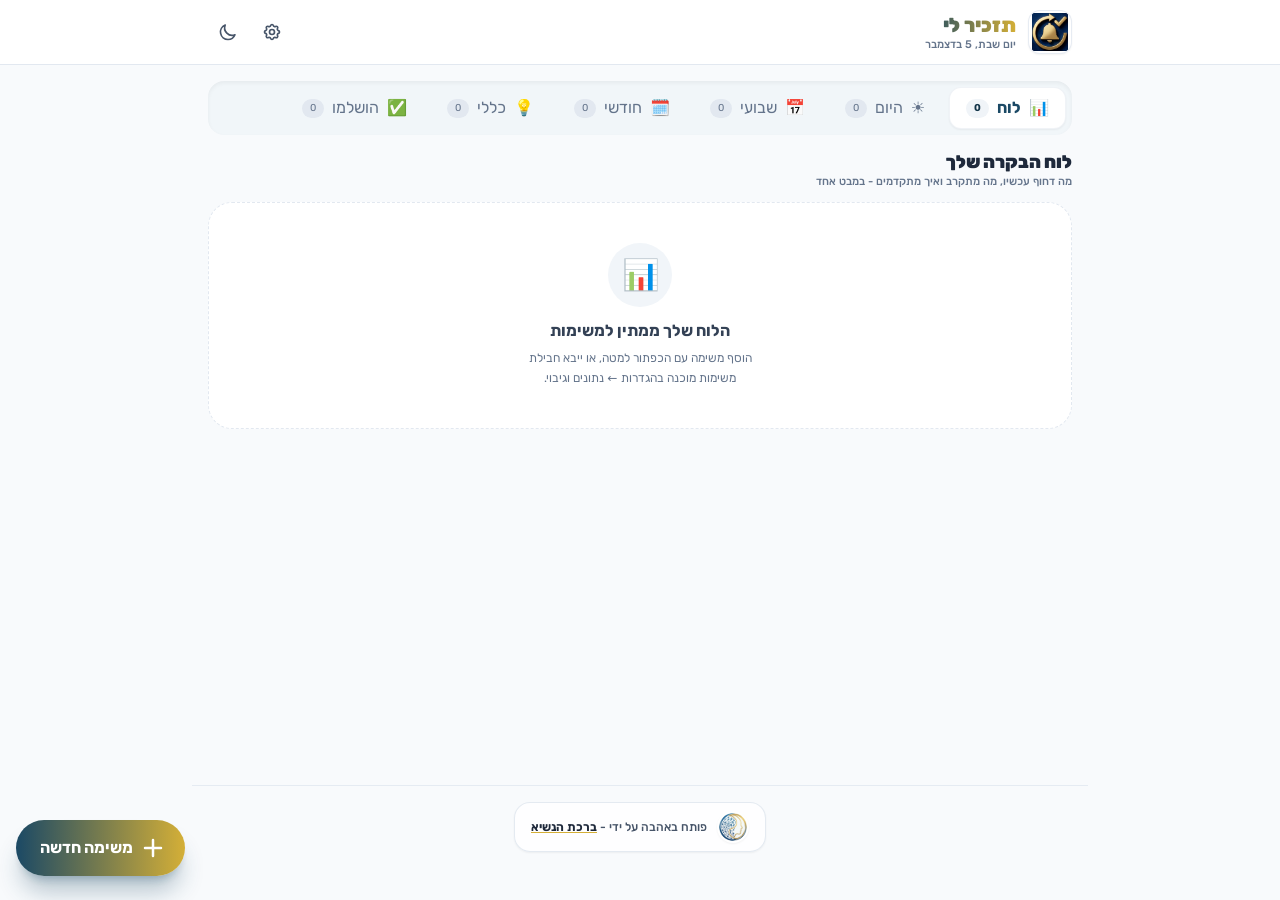
<file: index.html>
<!DOCTYPE html>
<html lang="he" dir="rtl">
<head>
    <meta charset="UTF-8">
    <meta name="viewport" content="width=device-width, initial-scale=1.0, viewport-fit=cover">
    <title>תזכיר לי - פשוט להקליט, לצלם ולזכור</title>
    <meta name="description" content="תזכיר לי - מנהל משימות ידידותי עם תזכורות קוליות, צילום והתראות">
    <meta name="theme-color" content="#1b4965" media="(prefers-color-scheme: light)">
    <meta name="theme-color" content="#0f172a" media="(prefers-color-scheme: dark)">
    <link rel="manifest" href="manifest.webmanifest">
    <link rel="icon" href="icon-192.png">
    <link rel="apple-touch-icon" href="icon-192.png">
    <meta name="apple-mobile-web-app-capable" content="yes">
    <meta name="mobile-web-app-capable" content="yes">
    <meta name="apple-mobile-web-app-status-bar-style" content="default">
    <meta name="apple-mobile-web-app-title" content="תזכיר לי">
    <!-- Tailwind CSS (נבנה מקומית - עובד גם ללא אינטרנט) -->
    <link rel="stylesheet" href="tailwind.css">
    <!-- Google Fonts -->
    <link rel="preconnect" href="https://fonts.googleapis.com">
    <link rel="preconnect" href="https://fonts.gstatic.com" crossorigin>
    <link href="https://fonts.googleapis.com/css2?family=Rubik:ital,wght@0,300..900;1,300..900&display=swap" rel="stylesheet">
    <style>
        * {
            -webkit-tap-highlight-color: transparent;
            font-family: 'Rubik', system-ui, sans-serif;
        }
        html { -webkit-text-size-adjust: 100%; }
        ::-webkit-scrollbar { width: 6px; height: 6px; }
        ::-webkit-scrollbar-track { background: transparent; }
        ::-webkit-scrollbar-thumb { background: rgba(156, 163, 175, 0.5); border-radius: 9999px; }

        .no-scrollbar::-webkit-scrollbar { display: none; }
        .no-scrollbar { -ms-overflow-style: none; scrollbar-width: none; }

        /* מרווחים בטוחים למכשירים עם מגרעת (notch) */
        .safe-b { padding-bottom: env(safe-area-inset-bottom, 0px); }
        .pad-nav { padding-bottom: calc(5.75rem + env(safe-area-inset-bottom, 0px)); }
        @media (min-width: 640px) { .pad-nav { padding-bottom: 2rem; } }
        .fab-pos { bottom: calc(5.25rem + env(safe-area-inset-bottom, 0px)); }
        @media (min-width: 640px) { .fab-pos { bottom: 1.5rem; } }

        .task-completed { text-decoration: line-through; opacity: 0.6; }
        .line-clamp-2 { display: -webkit-box; -webkit-line-clamp: 2; -webkit-box-orient: vertical; overflow: hidden; }

        .pulse-recording { animation: pulse-ring 1.5s cubic-bezier(0.215, 0.61, 0.355, 1) infinite; }
        @keyframes pulse-ring {
            0% { transform: scale(0.95); box-shadow: 0 0 0 0 rgba(239, 68, 68, 0.7); }
            70% { transform: scale(1); box-shadow: 0 0 0 14px rgba(239, 68, 68, 0); }
            100% { transform: scale(0.95); box-shadow: 0 0 0 0 rgba(239, 68, 68, 0); }
        }
        .bell-ring { animation: bell 1.5s ease-in-out infinite; transform-origin: top center; }
        @keyframes bell {
            0%, 70%, 100% { transform: rotate(0); }
            10% { transform: rotate(15deg); }
            20% { transform: rotate(-15deg); }
            30% { transform: rotate(10deg); }
            40% { transform: rotate(-10deg); }
            50% { transform: rotate(5deg); }
            60% { transform: rotate(-5deg); }
        }
        @keyframes fade-up { from { opacity: 0; transform: translateY(8px); } to { opacity: 1; transform: none; } }
        .anim-in { animation: fade-up .25s ease-out both; }
        @keyframes sheet-up { from { transform: translateY(100%); } to { transform: none; } }
        .anim-sheet { animation: sheet-up .28s cubic-bezier(.32,.72,0,1) both; }
        @media (min-width: 640px) { .anim-sheet { animation: fade-up .2s ease-out both; } }
        @keyframes pop { from { opacity: 0; transform: scale(.92); } to { opacity: 1; transform: none; } }
        .anim-pop { animation: pop .22s ease-out both; }
        @media (prefers-reduced-motion: reduce) {
            .anim-in, .anim-sheet, .anim-pop, .bell-ring, .pulse-recording { animation: none !important; }
        }
        /* מצב "הושלם" - קו מחיקה מונפש */
        .task-card { transition: opacity .2s ease, transform .2s ease; }
        .task-card.leaving { opacity: 0; transform: scale(.97); }
        input[type="time"], input[type="date"] { min-height: 2.75rem; }

        /* ===== לוח בקרה (דשבורד) ===== */
        :root { --db-card: #ffffff; --db-line: #e2e8f0; --db-soft: #f1f5f9; --db-ink: #1e293b; --db-mute: #64748b; --db-brand: #1b4965; --db-gold: #d4af37; --db-rose: #e11d48; --db-amber: #d97706; --db-green: #059669; }
        .dark { --db-card: #1e293b; --db-line: #334155; --db-soft: #0f172a; --db-ink: #f1f5f9; --db-mute: #94a3b8; --db-brand: #93c5fd; --db-gold: #e5c237; --db-rose: #fb7185; --db-amber: #fbbf24; --db-green: #34d399; }
        .db-grid { display: grid; gap: .75rem; }
        .db-kpis { display: grid; grid-template-columns: repeat(2, minmax(0, 1fr)); gap: .625rem; }
        @media (min-width: 640px) { .db-kpis { grid-template-columns: repeat(4, minmax(0, 1fr)); } .db-two { grid-template-columns: repeat(2, minmax(0, 1fr)); } }
        .db-card { background: var(--db-card); border: 1px solid var(--db-line); border-radius: 1.25rem; padding: 1rem; min-width: 0; }
        .db-kpi { display: flex; flex-direction: column; gap: .15rem; text-align: right; cursor: pointer; transition: transform .15s, box-shadow .15s; }
        .db-kpi:hover { transform: translateY(-1px); box-shadow: 0 4px 14px rgba(15, 23, 42, .06); }
        .db-kpi-num { font-size: 1.75rem; font-weight: 900; line-height: 1.1; color: var(--db-ink); font-variant-numeric: tabular-nums; }
        .db-kpi-lbl { font-size: .72rem; font-weight: 700; color: var(--db-mute); }
        .db-kpi.is-alert .db-kpi-num { color: var(--db-rose); }
        .db-kpi.is-good .db-kpi-num { color: var(--db-green); }
        .db-h { display: flex; align-items: center; justify-content: space-between; gap: .5rem; margin-bottom: .625rem; }
        .db-h h3 { font-size: .85rem; font-weight: 900; color: var(--db-ink); }
        .db-h a, .db-h button { font-size: .7rem; font-weight: 700; color: var(--db-brand); background: none; border: 0; cursor: pointer; }
        .db-row { display: flex; align-items: center; gap: .625rem; padding: .55rem 0; border-top: 1px solid var(--db-line); min-width: 0; }
        .db-row:first-of-type { border-top: 0; }
        .db-row-main { flex: 1; min-width: 0; }
        .db-row-title { font-size: .8rem; font-weight: 700; color: var(--db-ink); white-space: nowrap; overflow: hidden; text-overflow: ellipsis; }
        .db-row-sub { font-size: .68rem; color: var(--db-mute); margin-top: .1rem; }
        .db-time { font-size: .72rem; font-weight: 800; color: var(--db-brand); font-variant-numeric: tabular-nums; white-space: nowrap; }
        .db-dot { width: .55rem; height: .55rem; border-radius: 9999px; flex-shrink: 0; }
        .db-p-high { background: var(--db-rose); } .db-p-medium { background: var(--db-amber); } .db-p-low { background: var(--db-green); }
        .db-meter { height: .375rem; border-radius: 9999px; background: var(--db-soft); overflow: hidden; margin-top: .4rem; }
        .db-meter > span { display: block; height: 100%; border-radius: 9999px; background: var(--db-brand); }
        .db-proj { cursor: pointer; }
        .db-proj:hover .db-row-title { color: var(--db-brand); }
        .db-badge { font-size: .62rem; font-weight: 800; padding: .1rem .45rem; border-radius: 9999px; white-space: nowrap; }
        .db-badge-high { background: rgba(225, 29, 72, .1); color: var(--db-rose); }
        .db-badge-mute { background: var(--db-soft); color: var(--db-mute); }
        .db-bars { display: grid; grid-template-columns: repeat(7, minmax(0, 1fr)); gap: .5rem; align-items: end; height: 6.5rem; }
        .db-bar { display: flex; flex-direction: column; align-items: center; justify-content: flex-end; gap: .25rem; height: 100%; }
        .db-bar-fill { width: 100%; max-width: 1.75rem; border-radius: .4rem .4rem .15rem .15rem; background: var(--db-brand); min-height: 2px; }
        .db-bar.is-today .db-bar-fill { background: var(--db-gold); }
        .db-bar-val { font-size: .62rem; font-weight: 800; color: var(--db-mute); font-variant-numeric: tabular-nums; }
        .db-bar-lbl { font-size: .62rem; font-weight: 700; color: var(--db-mute); }
        .db-empty { font-size: .75rem; color: var(--db-mute); padding: .5rem 0; }
        .db-cta { display: flex; align-items: center; gap: .75rem; }
        .db-btn { padding: .55rem .9rem; border-radius: .9rem; font-size: .75rem; font-weight: 800; background: var(--db-brand); color: #fff; border: 0; cursor: pointer; white-space: nowrap; }
        .dark .db-btn { color: #0f172a; }
        .db-focus-list { display: flex; flex-direction: column; gap: .625rem; }
        .proj-chip { font-size: 10px; font-weight: 700; padding: .125rem .5rem; border-radius: .375rem; background: rgba(212, 175, 55, .15); color: #8a6d12; }
        .dark .proj-chip { color: #e5c237; }
    </style>
</head>
<body class="bg-slate-50 dark:bg-slate-900 text-slate-800 dark:text-slate-100 min-h-screen flex flex-col transition-colors duration-200 pad-nav">

    <!-- כותרת ראשית -->
    <header class="sticky top-0 z-30 bg-white/90 dark:bg-slate-900/90 backdrop-blur-md border-b border-slate-200 dark:border-slate-800 transition-colors">
        <div class="max-w-4xl mx-auto px-4 py-2.5 flex items-center justify-between gap-3">
            <div class="flex items-center gap-3 min-w-0">
                <div class="relative w-11 h-11 shrink-0 rounded-xl overflow-hidden shadow-sm border border-slate-200/80 dark:border-slate-700 flex items-center justify-center bg-white dark:bg-slate-800">
                    <img src="bell.jpg" alt="לוגו תזכיר לי" class="w-full h-full object-contain p-0.5">
                </div>
                <div class="min-w-0">
                    <h1 class="text-xl font-black bg-gradient-to-r from-brand-600 to-gold-500 bg-clip-text text-transparent dark:from-brand-300 dark:to-gold-300 leading-tight">
                        תזכיר לי
                    </h1>
                    <p class="text-[11px] text-slate-500 dark:text-slate-400 font-medium leading-tight truncate">
                        <span id="current-date-display">היום</span>
                    </p>
                </div>
            </div>

            <div class="flex items-center gap-1">
                <button onclick="openSettings()" title="הגדרות, התראות וגיבוי" aria-label="הגדרות" class="p-2.5 rounded-xl text-slate-600 dark:text-slate-300 hover:bg-slate-100 dark:hover:bg-slate-800 transition relative">
                    <svg class="w-5 h-5" fill="none" stroke="currentColor" viewBox="0 0 24 24"><path stroke-linecap="round" stroke-linejoin="round" stroke-width="2" d="M10.325 4.317c.426-1.756 2.924-1.756 3.35 0a1.724 1.724 0 002.573 1.066c1.543-.94 3.31.826 2.37 2.37a1.724 1.724 0 001.065 2.572c1.756.426 1.756 2.924 0 3.35a1.724 1.724 0 00-1.066 2.573c.94 1.543-.826 3.31-2.37 2.37a1.724 1.724 0 00-2.572 1.065c-.426 1.756-2.924 1.756-3.35 0a1.724 1.724 0 00-2.573-1.066c-1.543.94-3.31-.826-2.37-2.37a1.724 1.724 0 00-1.065-2.572c-1.756-.426-1.756-2.924 0-3.35a1.724 1.724 0 001.066-2.573c-.94-1.543.826-3.31 2.37-2.37.996.608 2.296.07 2.572-1.065z"></path><path stroke-linecap="round" stroke-linejoin="round" stroke-width="2" d="M15 12a3 3 0 11-6 0 3 3 0 016 0z"></path></svg>
                    <span id="settings-dot" class="hidden absolute top-1.5 left-1.5 w-2 h-2 rounded-full bg-rose-500"></span>
                </button>
                <button onclick="toggleDarkMode()" title="החלף ערכת נושא" aria-label="החלף ערכת נושא" class="p-2.5 rounded-xl text-slate-600 dark:text-slate-300 hover:bg-slate-100 dark:hover:bg-slate-800 transition">
                    <svg id="theme-icon-dark" class="w-5 h-5 hidden" fill="none" stroke="currentColor" viewBox="0 0 24 24"><path stroke-linecap="round" stroke-linejoin="round" stroke-width="2" d="M12 3v1m0 16v1m9-9h-1M4 12H3m15.364 6.364l-.707-.707M6.343 6.343l-.707-.707m12.728 0l-.707.707M6.343 17.657l-.707.707M16 12a4 4 0 11-8 0 4 4 0 018 0z"></path></svg>
                    <svg id="theme-icon-light" class="w-5 h-5" fill="none" stroke="currentColor" viewBox="0 0 24 24"><path stroke-linecap="round" stroke-linejoin="round" stroke-width="2" d="M20.354 15.354A9 9 0 018.646 3.646 9.003 9.003 0 0012 21a9.003 9.003 0 008.354-5.646z"></path></svg>
                </button>
            </div>
        </div>
    </header>

    <!-- תוכן מרכזי -->
    <main class="max-w-4xl w-full mx-auto px-4 py-4 flex-1 flex flex-col gap-4">

        <!-- באנר הפעלת התראות -->
        <section id="notif-banner" class="hidden rounded-2xl bg-gold-50 dark:bg-gold-900/25 border border-gold-200 dark:border-gold-800 p-3.5 flex items-start gap-3 anim-in">
            <span class="text-xl leading-none mt-0.5">🔔</span>
            <div class="flex-1 min-w-0">
                <p class="text-xs font-bold text-slate-800 dark:text-gold-100">להפעיל תזכורות?</p>
                <p class="text-[11px] text-slate-600 dark:text-gold-200/80 mt-0.5 leading-relaxed">כדי שנוכל להזכיר לך גם כשהאפליקציה ברקע והמסך כבוי.</p>
                <div class="flex gap-2 mt-2">
                    <button onclick="enableNotifications()" class="px-3 py-1.5 rounded-xl bg-brand-600 text-white text-[11px] font-bold hover:bg-brand-700 transition">אפשר התראות</button>
                    <button onclick="dismissNotifBanner()" class="px-3 py-1.5 rounded-xl bg-white/70 dark:bg-slate-800 text-slate-600 dark:text-slate-300 text-[11px] font-semibold hover:bg-white transition">לא עכשיו</button>
                </div>
            </div>
        </section>

        <!-- ווידג'ט התקדמות יומית -->
        <section id="daily-progress-widget" class="bg-gradient-to-br from-brand-700 via-brand-600 to-gold-500 rounded-3xl p-5 text-white shadow-lg shadow-brand-700/15 relative overflow-hidden transition-all">
            <div class="relative z-10 flex flex-col sm:flex-row sm:items-center justify-between gap-4">
                <div class="min-w-0">
                    <div class="inline-flex items-center gap-1.5 px-3 py-1 rounded-full bg-white/15 backdrop-blur-md text-xs font-medium mb-2 text-gold-50">
                        <span>🎯</span> ההתקדמות שלך היום
                    </div>
                    <h2 class="text-xl font-bold text-white" id="progress-title">היום שלך מתחיל כאן</h2>
                    <p class="text-xs text-brand-100 mt-0.5" id="progress-subtitle">0 מתוך 0 משימות הושלמו</p>
                </div>
                <div class="flex items-center gap-4">
                    <div class="w-full sm:w-48 bg-white/20 h-3 rounded-full overflow-hidden p-0.5 backdrop-blur-sm">
                        <div id="progress-bar-fill" class="bg-gold-300 h-full rounded-full transition-all duration-500" style="width:0%"></div>
                    </div>
                    <span id="progress-percent" class="font-extrabold text-lg sm:text-2xl min-w-[3rem] text-left text-gold-200">0%</span>
                </div>
            </div>
            <div class="absolute -bottom-10 -left-10 w-36 h-36 bg-white/10 rounded-full blur-xl pointer-events-none"></div>
        </section>

        <!-- סרגל חיפוש וסינון -->
        <section id="filter-bar" class="flex gap-2">
            <div class="relative flex-1">
                <svg class="w-5 h-5 absolute right-3.5 top-1/2 -translate-y-1/2 text-slate-400 pointer-events-none" fill="none" stroke="currentColor" viewBox="0 0 24 24">
                    <path stroke-linecap="round" stroke-linejoin="round" stroke-width="2" d="M21 21l-6-6m2-5a7 7 0 11-14 0 7 7 0 0114 0z"></path>
                </svg>
                <input type="search" id="search-input" oninput="renderTasks()" placeholder="חיפוש משימה..." aria-label="חיפוש משימה"
                    class="w-full pr-11 pl-4 py-2.5 rounded-2xl bg-white dark:bg-slate-800 border border-slate-200 dark:border-slate-700 text-sm focus:outline-none focus:ring-2 focus:ring-brand-500 transition">
            </div>
            <select id="filter-priority" onchange="renderTasks()" aria-label="סינון לפי עדיפות" class="px-3 py-2.5 rounded-2xl bg-white dark:bg-slate-800 border border-slate-200 dark:border-slate-700 text-xs font-medium text-slate-600 dark:text-slate-300 focus:outline-none focus:ring-2 focus:ring-brand-500">
                <option value="all">הכל</option>
                <option value="high">🔥 דחופה</option>
                <option value="medium">⚡ בינונית</option>
                <option value="low">🌱 רגילה</option>
            </select>
        </section>

        <!-- לשוניות קטגוריות (מסכים גדולים) -->
        <nav id="top-tabs" class="hidden sm:flex items-center gap-2 p-1.5 bg-slate-100/80 dark:bg-slate-800/80 rounded-2xl shadow-inner overflow-x-auto snap-x no-scrollbar" aria-label="ניווט קטגוריות"></nav>

        <!-- כותרת התצוגה -->
        <div class="flex items-end justify-between gap-3 -mb-1">
            <div>
                <h2 id="view-title" class="text-lg font-black text-slate-800 dark:text-white leading-tight">היום</h2>
                <p id="view-subtitle" class="text-[11px] text-slate-500 dark:text-slate-400 font-medium"></p>
            </div>
        </div>

        <!-- רשימת משימות -->
        <section class="flex-1 flex flex-col gap-3 min-h-[240px]" id="tasks-container"></section>

    </main>

    <!-- שורת קרדיט תחתונה -->
    <footer class="w-full max-w-4xl mx-auto px-4 py-4 mt-auto text-center border-t border-slate-200/80 dark:border-slate-800/80">
        <a href="http://birkat-hanasi.co.il/" target="_blank" rel="noopener noreferrer"
           class="inline-flex items-center gap-2.5 px-4 py-2 rounded-2xl bg-white/80 dark:bg-slate-800/80 border border-slate-200/90 dark:border-slate-700 hover:border-gold-500 dark:hover:border-gold-400 shadow-sm hover:shadow-md transition-all group">
            <img src="birkat-hanasi.png" alt="ברכת הנשיא" class="w-8 h-8 rounded-full bg-white object-contain p-0.5 shadow-sm group-hover:scale-110 transition-transform duration-300">
            <span class="text-xs font-medium text-slate-600 dark:text-slate-300">
                פותח באהבה על ידי - <span class="font-bold text-slate-800 dark:text-white underline decoration-gold-500 group-hover:text-gold-600 dark:group-hover:text-gold-400 transition-colors">ברכת הנשיא</span>
            </span>
        </a>
    </footer>

    <!-- ניווט תחתון (מובייל) -->
    <nav id="bottom-nav" class="sm:hidden fixed bottom-0 inset-x-0 z-40 bg-white/95 dark:bg-slate-900/95 backdrop-blur-md border-t border-slate-200 dark:border-slate-800 safe-b" aria-label="ניווט ראשי"></nav>

    <!-- כפתור פעולה צף + תפריט מהיר -->
    <div id="fab-backdrop" class="hidden fixed inset-0 z-40 bg-slate-900/30 backdrop-blur-[2px]" onclick="toggleFabMenu(false)"></div>
    <div class="fixed left-4 z-50 fab-pos flex flex-col items-start gap-3">
        <div id="fab-menu" class="hidden flex flex-col items-start gap-2.5 anim-in">
            <button onclick="quickOpenAudioModal()" class="flex items-center gap-2.5 pr-3 pl-4 py-2.5 rounded-2xl bg-white dark:bg-slate-800 shadow-xl border border-slate-200 dark:border-slate-700 text-sm font-bold text-slate-700 dark:text-slate-100">
                <span class="w-9 h-9 rounded-xl bg-rose-50 dark:bg-rose-950/50 text-rose-500 flex items-center justify-center">
                    <svg class="w-5 h-5" fill="none" stroke="currentColor" viewBox="0 0 24 24"><path stroke-linecap="round" stroke-linejoin="round" stroke-width="2" d="M19 11a7 7 0 01-7 7m0 0a7 7 0 01-7-7m7 7v4m0 0H8m4 0h4m-4-8a3 3 0 01-3-3V5a3 3 0 116 0v6a3 3 0 01-3 3z"></path></svg>
                </span>
                הקלטה קולית
            </button>
            <button onclick="quickOpenPhotoModal()" class="flex items-center gap-2.5 pr-3 pl-4 py-2.5 rounded-2xl bg-white dark:bg-slate-800 shadow-xl border border-slate-200 dark:border-slate-700 text-sm font-bold text-slate-700 dark:text-slate-100">
                <span class="w-9 h-9 rounded-xl bg-brand-50 dark:bg-brand-900/50 text-brand-600 dark:text-brand-300 flex items-center justify-center">
                    <svg class="w-5 h-5" fill="none" stroke="currentColor" viewBox="0 0 24 24"><path stroke-linecap="round" stroke-linejoin="round" stroke-width="2" d="M3 9a2 2 0 012-2h.93a2 2 0 001.664-.89l.812-1.22A2 2 0 0110.07 4h3.86a2 2 0 011.664.89l.812 1.22A2 2 0 0018.07 7H19a2 2 0 012 2v9a2 2 0 01-2 2H5a2 2 0 01-2-2V9z"></path><path stroke-linecap="round" stroke-linejoin="round" stroke-width="2" d="M15 13a3 3 0 11-6 0 3 3 0 016 0z"></path></svg>
                </span>
                צילום משימה
            </button>
            <button onclick="openTaskModal()" class="flex items-center gap-2.5 pr-3 pl-4 py-2.5 rounded-2xl bg-white dark:bg-slate-800 shadow-xl border border-slate-200 dark:border-slate-700 text-sm font-bold text-slate-700 dark:text-slate-100">
                <span class="w-9 h-9 rounded-xl bg-gold-50 dark:bg-gold-900/40 text-gold-600 dark:text-gold-300 flex items-center justify-center">
                    <svg class="w-5 h-5" fill="none" stroke="currentColor" viewBox="0 0 24 24"><path stroke-linecap="round" stroke-linejoin="round" stroke-width="2" d="M11 5H6a2 2 0 00-2 2v11a2 2 0 002 2h11a2 2 0 002-2v-5m-1.414-9.414a2 2 0 112.828 2.828L11.828 15H9v-2.828l8.586-8.586z"></path></svg>
                </span>
                כתיבת משימה
            </button>
        </div>
        <button id="fab-main" onclick="toggleFabMenu()" aria-label="הוספת משימה" aria-expanded="false" class="h-14 pr-5 pl-6 rounded-full bg-gradient-to-r from-brand-600 to-gold-500 hover:from-brand-700 hover:to-gold-600 text-white shadow-xl shadow-brand-600/30 flex items-center gap-2 font-bold text-base active:scale-95 transition">
            <svg id="fab-icon" class="w-6 h-6 transition-transform duration-200" fill="none" stroke="currentColor" viewBox="0 0 24 24"><path stroke-linecap="round" stroke-linejoin="round" stroke-width="2.5" d="M12 4v16m8-8H4"></path></svg>
            <span>משימה חדשה</span>
        </button>
    </div>

    <!-- מודאל: הוספה / עריכת משימה -->
    <div id="task-modal" class="fixed inset-0 z-50 bg-slate-900/60 backdrop-blur-sm hidden items-end sm:items-center justify-center p-0 sm:p-4" data-dismiss="closeTaskModal" role="dialog" aria-modal="true" aria-labelledby="modal-task-heading">
        <div class="bg-white dark:bg-slate-800 w-full max-w-lg rounded-t-3xl sm:rounded-3xl shadow-2xl border border-slate-100 dark:border-slate-700 overflow-hidden max-h-[92vh] flex flex-col anim-sheet" data-panel>
            <div class="px-5 py-3.5 border-b border-slate-100 dark:border-slate-700 flex items-center justify-between shrink-0">
                <h3 class="font-bold text-lg text-slate-800 dark:text-white" id="modal-task-heading">משימה חדשה</h3>
                <button type="button" onclick="closeTaskModal()" aria-label="סגור" class="p-2 rounded-xl text-slate-400 hover:text-slate-600 dark:hover:text-white hover:bg-slate-100 dark:hover:bg-slate-700">
                    <svg class="w-5 h-5" fill="none" stroke="currentColor" viewBox="0 0 24 24"><path stroke-linecap="round" stroke-linejoin="round" stroke-width="2" d="M6 18L18 6M6 6l12 12"></path></svg>
                </button>
            </div>

            <form id="task-form" onsubmit="handleSaveTask(event)" class="p-5 overflow-y-auto flex-1 flex flex-col gap-4">
                <input type="hidden" id="task-id">

                <div>
                    <div class="flex items-center justify-between mb-1.5">
                        <label for="task-title" class="block text-xs font-semibold text-slate-500 dark:text-slate-400">מה המשימה?</label>
                        <span id="speech-indicator-tag" class="hidden text-[11px] font-bold text-rose-500 animate-pulse items-center gap-1">
                            <span class="w-2 h-2 rounded-full bg-rose-500 inline-block"></span> מקשיב כעת...
                        </span>
                    </div>
                    <div class="relative flex items-center">
                        <input type="text" id="task-title" required placeholder="למשל: ישיבת צוות..." autocomplete="off"
                            class="w-full pr-4 pl-12 py-3 rounded-2xl bg-slate-50 dark:bg-slate-900 border border-slate-200 dark:border-slate-700 focus:outline-none focus:ring-2 focus:ring-brand-500 font-medium text-sm transition">
                        <button type="button" id="btn-toggle-speech" onclick="toggleSpeechRecognition('task-title')" title="הכתבה קולית" aria-label="הכתבה קולית"
                            class="absolute left-2 p-2 rounded-xl text-slate-500 hover:text-brand-600 hover:bg-slate-100 dark:hover:bg-slate-800 transition">
                            <svg id="speech-icon-title" class="w-5 h-5" fill="none" stroke="currentColor" viewBox="0 0 24 24"><path stroke-linecap="round" stroke-linejoin="round" stroke-width="2" d="M19 11a7 7 0 01-7 7m0 0a7 7 0 01-7-7m7 7v4m0 0H8m4 0h4m-4-8a3 3 0 01-3-3V5a3 3 0 116 0v6a3 3 0 01-3 3z"></path></svg>
                        </button>
                    </div>
                </div>

                <div>
                    <label for="task-desc" class="block text-xs font-semibold text-slate-500 dark:text-slate-400 mb-1.5">הערות ופרטים נוספים</label>
                    <textarea id="task-desc" rows="2" placeholder="הוסף פרטים..." class="w-full p-3 rounded-2xl bg-slate-50 dark:bg-slate-900 border border-slate-200 dark:border-slate-700 focus:outline-none focus:ring-2 focus:ring-brand-500 text-sm"></textarea>
                </div>

                <div>
                    <label for="task-project" class="block text-xs font-semibold text-slate-500 dark:text-slate-400 mb-1.5">פרויקט / תחום (לא חובה)</label>
                    <input type="text" id="task-project" list="project-options" placeholder="למשל: עבודה, בית, לימודים..." autocomplete="off"
                        class="w-full p-2.5 rounded-2xl bg-slate-50 dark:bg-slate-900 border border-slate-200 dark:border-slate-700 focus:outline-none focus:ring-2 focus:ring-brand-500 text-sm">
                    <datalist id="project-options"></datalist>
                </div>

                <!-- סוג המשימה -->
                <div>
                    <label class="block text-xs font-semibold text-slate-500 dark:text-slate-400 mb-1.5">סוג המשימה</label>
                    <div id="category-chips" class="grid grid-cols-4 gap-1.5"></div>
                    <input type="hidden" id="task-category" value="daily">
                </div>

                <!-- מתי? (משתנה לפי סוג) -->
                <div class="rounded-2xl bg-slate-50 dark:bg-slate-900/60 border border-slate-200 dark:border-slate-700 p-3.5">
                    <label id="date-label" class="block text-xs font-semibold text-slate-500 dark:text-slate-400 mb-2">מתי?</label>

                    <!-- יומי -->
                    <div id="input-daily" class="text-sm py-2.5 px-3 bg-brand-50 dark:bg-brand-900/40 text-brand-700 dark:text-brand-200 rounded-xl font-bold flex items-center justify-center gap-2 border border-brand-100 dark:border-brand-800">
                        🔄 חוזרת בכל יום
                    </div>

                    <!-- שבועי: בחירת מספר ימים -->
                    <div id="input-weekly" class="hidden">
                        <div id="weekday-chips" class="grid grid-cols-7 gap-1.5" role="group" aria-label="ימים בשבוע"></div>
                        <div class="flex flex-wrap gap-1.5 mt-2.5">
                            <button type="button" onclick="setWeekdayPreset('week')" class="px-2.5 py-1 rounded-lg bg-white dark:bg-slate-800 border border-slate-200 dark:border-slate-600 text-[11px] font-semibold text-slate-600 dark:text-slate-300">א׳-ה׳</button>
                            <button type="button" onclick="setWeekdayPreset('all')" class="px-2.5 py-1 rounded-lg bg-white dark:bg-slate-800 border border-slate-200 dark:border-slate-600 text-[11px] font-semibold text-slate-600 dark:text-slate-300">כל השבוע</button>
                            <button type="button" onclick="setWeekdayPreset('none')" class="px-2.5 py-1 rounded-lg bg-white dark:bg-slate-800 border border-slate-200 dark:border-slate-600 text-[11px] font-semibold text-slate-600 dark:text-slate-300">נקה</button>
                        </div>
                        <p class="text-[11px] text-slate-500 dark:text-slate-400 mt-2">אפשר לבחור כמה ימים. בכל יום שנבחר המשימה תופיע אוטומטית ברשימת "היום".</p>
                    </div>

                    <!-- חודשי: בחירת מספר תאריכים -->
                    <div id="input-monthly" class="hidden">
                        <div id="monthday-chips" class="grid grid-cols-7 gap-1.5" role="group" aria-label="ימים בחודש"></div>
                        <div class="flex flex-wrap gap-1.5 mt-2.5">
                            <button type="button" onclick="setMonthdayPreset('first')" class="px-2.5 py-1 rounded-lg bg-white dark:bg-slate-800 border border-slate-200 dark:border-slate-600 text-[11px] font-semibold text-slate-600 dark:text-slate-300">1 בחודש</button>
                            <button type="button" onclick="setMonthdayPreset('last')" class="px-2.5 py-1 rounded-lg bg-white dark:bg-slate-800 border border-slate-200 dark:border-slate-600 text-[11px] font-semibold text-slate-600 dark:text-slate-300">סוף החודש</button>
                            <button type="button" onclick="setMonthdayPreset('none')" class="px-2.5 py-1 rounded-lg bg-white dark:bg-slate-800 border border-slate-200 dark:border-slate-600 text-[11px] font-semibold text-slate-600 dark:text-slate-300">נקה</button>
                        </div>
                        <p class="text-[11px] text-slate-500 dark:text-slate-400 mt-2">אפשר לבחור כמה תאריכים. בחודש קצר, 29-31 יופיעו ביום האחרון של החודש.</p>
                    </div>

                    <!-- כללי (תאריך חד פעמי) -->
                    <div id="input-general" class="hidden">
                        <input type="date" id="general-date" class="w-full p-2.5 rounded-xl bg-white dark:bg-slate-800 border border-slate-200 dark:border-slate-600 text-sm focus:outline-none focus:ring-2 focus:ring-brand-500 font-bold">
                        <div class="flex flex-wrap gap-1.5 mt-2.5">
                            <button type="button" onclick="setGeneralDateOffset(0)" class="px-2.5 py-1 rounded-lg bg-white dark:bg-slate-800 border border-slate-200 dark:border-slate-600 text-[11px] font-semibold text-slate-600 dark:text-slate-300">היום</button>
                            <button type="button" onclick="setGeneralDateOffset(1)" class="px-2.5 py-1 rounded-lg bg-white dark:bg-slate-800 border border-slate-200 dark:border-slate-600 text-[11px] font-semibold text-slate-600 dark:text-slate-300">מחר</button>
                            <button type="button" onclick="setGeneralDateOffset(7)" class="px-2.5 py-1 rounded-lg bg-white dark:bg-slate-800 border border-slate-200 dark:border-slate-600 text-[11px] font-semibold text-slate-600 dark:text-slate-300">בעוד שבוע</button>
                        </div>
                        <p class="text-[11px] text-slate-500 dark:text-slate-400 mt-2">משימה חד פעמית. ביום שנבחר היא תופיע אוטומטית ברשימת "היום".</p>
                    </div>
                </div>

                <!-- שעת תזכורת ועדיפות -->
                <div class="grid grid-cols-2 gap-3">
                    <div>
                        <label for="task-due-time" class="block text-xs font-semibold text-slate-500 dark:text-slate-400 mb-1.5">שעת תזכורת 🔔</label>
                        <input type="time" id="task-due-time" class="w-full p-2.5 rounded-2xl bg-slate-50 dark:bg-slate-900 border border-slate-200 dark:border-slate-700 text-sm focus:outline-none focus:ring-2 focus:ring-brand-500 font-bold text-brand-600 dark:text-gold-400">
                    </div>
                    <div>
                        <label for="task-priority" class="block text-xs font-semibold text-slate-500 dark:text-slate-400 mb-1.5">עדיפות</label>
                        <select id="task-priority" class="w-full p-2.5 rounded-2xl bg-slate-50 dark:bg-slate-900 border border-slate-200 dark:border-slate-700 text-sm font-medium focus:outline-none focus:ring-2 focus:ring-brand-500" style="min-height:2.75rem">
                            <option value="medium">⚡ בינונית</option>
                            <option value="high">🔥 דחופה</option>
                            <option value="low">🌱 רגילה</option>
                        </select>
                    </div>
                </div>
                <div class="flex flex-wrap gap-1.5 -mt-1.5">
                    <button type="button" onclick="setDueTime('08:00')" class="px-2.5 py-1 rounded-lg bg-slate-100 dark:bg-slate-700 text-[11px] font-semibold text-slate-600 dark:text-slate-300">08:00</button>
                    <button type="button" onclick="setDueTime('12:00')" class="px-2.5 py-1 rounded-lg bg-slate-100 dark:bg-slate-700 text-[11px] font-semibold text-slate-600 dark:text-slate-300">12:00</button>
                    <button type="button" onclick="setDueTime('18:00')" class="px-2.5 py-1 rounded-lg bg-slate-100 dark:bg-slate-700 text-[11px] font-semibold text-slate-600 dark:text-slate-300">18:00</button>
                    <button type="button" onclick="setDueTime('20:30')" class="px-2.5 py-1 rounded-lg bg-slate-100 dark:bg-slate-700 text-[11px] font-semibold text-slate-600 dark:text-slate-300">20:30</button>
                    <button type="button" onclick="setDueTime('')" class="px-2.5 py-1 rounded-lg bg-slate-100 dark:bg-slate-700 text-[11px] font-semibold text-slate-600 dark:text-slate-300">ללא תזכורת</button>
                </div>

                <!-- אזור מולטימדיה -->
                <div class="border-t border-slate-100 dark:border-slate-700 pt-3">
                    <label class="block text-xs font-semibold text-slate-500 dark:text-slate-400 mb-2">מדיה מצורפת</label>
                    <div class="grid grid-cols-1 sm:grid-cols-2 gap-3">
                        <div class="p-3.5 rounded-2xl bg-slate-50 dark:bg-slate-900 border border-slate-200 dark:border-slate-700 flex flex-col items-center justify-center text-center gap-2">
                            <div class="flex items-center gap-2" id="record-controls">
                                <button type="button" id="btn-record-audio" onclick="toggleAudioRecording()" title="הקלט ישירות בדפדפן" class="p-3 rounded-full bg-rose-50 dark:bg-rose-950/40 text-rose-600 dark:text-rose-400 hover:bg-rose-100 transition shadow-sm">
                                    <svg class="w-5 h-5" fill="none" stroke="currentColor" viewBox="0 0 24 24"><path stroke-linecap="round" stroke-linejoin="round" stroke-width="2" d="M19 11a7 7 0 01-7 7m0 0a7 7 0 01-7-7m7 7v4m0 0H8m4 0h4m-4-8a3 3 0 01-3-3V5a3 3 0 116 0v6a3 3 0 01-3 3z"></path></svg>
                                </button>
                                <label for="native-audio-file-input" title="הקלטה ברשמקול המכשיר" class="cursor-pointer p-3 rounded-full bg-gold-50 dark:bg-gold-950/40 text-gold-600 dark:text-gold-400 hover:bg-gold-100 transition shadow-sm">
                                    <svg class="w-5 h-5" fill="none" stroke="currentColor" viewBox="0 0 24 24"><path stroke-linecap="round" stroke-linejoin="round" stroke-width="2" d="M12 18.5a6.5 6.5 0 100-13 6.5 6.5 0 000 13zM12 14a2 2 0 100-4 2 2 0 000 4z"></path></svg>
                                </label>
                                <input type="file" id="native-audio-file-input" accept="audio/*" capture="microphone" class="hidden" onchange="handleNativeAudioUpload(event)">
                            </div>
                            <span id="record-status" class="text-[11px] font-medium text-slate-500">הקלטה חיה או ברשמקול המכשיר</span>
                            <div id="audio-preview-box" class="w-full hidden mt-1 flex-col gap-1 items-center">
                                <audio id="audio-preview-element" controls class="w-full h-8"></audio>
                                <button type="button" onclick="removeAudioRecording()" class="text-[10px] text-rose-500 hover:underline">מחק הקלטה</button>
                            </div>
                        </div>

                        <div class="p-3.5 rounded-2xl bg-slate-50 dark:bg-slate-900 border border-slate-200 dark:border-slate-700 flex flex-col items-center justify-center text-center gap-2 relative">
                            <label for="camera-file-input" class="cursor-pointer p-3 rounded-full bg-brand-50 dark:bg-brand-900/40 text-brand-600 dark:text-brand-400 hover:bg-brand-100 transition shadow-sm">
                                <svg class="w-5 h-5" fill="none" stroke="currentColor" viewBox="0 0 24 24"><path stroke-linecap="round" stroke-linejoin="round" stroke-width="2" d="M3 9a2 2 0 012-2h.93a2 2 0 001.664-.89l.812-1.22A2 2 0 0110.07 4h3.86a2 2 0 011.664.89l.812 1.22A2 2 0 0018.07 7H19a2 2 0 012 2v9a2 2 0 01-2 2H5a2 2 0 01-2-2V9z"></path><path stroke-linecap="round" stroke-linejoin="round" stroke-width="2" d="M15 13a3 3 0 11-6 0 3 3 0 016 0z"></path></svg>
                            </label>
                            <input type="file" id="camera-file-input" accept="image/*" class="hidden" onchange="handleImageSelection(event)">
                            <span id="photo-status" class="text-[11px] font-medium text-slate-500">צלם או העלה תמונה</span>
                            <div id="image-preview-box" class="hidden relative mt-1">
                                <img id="image-preview-element" alt="תצוגה מקדימה" class="w-14 h-14 object-cover rounded-xl border border-slate-300 dark:border-slate-600">
                                <button type="button" onclick="removeAttachedImage()" aria-label="הסר תמונה" class="absolute -top-1 -right-1 bg-rose-500 text-white rounded-full p-0.5 shadow hover:bg-rose-600">
                                    <svg class="w-3.5 h-3.5" fill="none" stroke="currentColor" viewBox="0 0 24 24"><path stroke-linecap="round" stroke-linejoin="round" stroke-width="2" d="M6 18L18 6M6 6l12 12"></path></svg>
                                </button>
                            </div>
                        </div>
                    </div>
                </div>
            </form>

            <div class="flex items-center gap-3 p-4 border-t border-slate-100 dark:border-slate-700 bg-white dark:bg-slate-800 shrink-0 safe-b">
                <button type="button" onclick="closeTaskModal()" class="flex-1 py-3 rounded-2xl bg-slate-100 dark:bg-slate-700 text-slate-700 dark:text-slate-200 font-semibold text-sm hover:bg-slate-200 dark:hover:bg-slate-600 transition">ביטול</button>
                <button type="submit" form="task-form" class="flex-[2] py-3 rounded-2xl bg-brand-600 hover:bg-brand-700 text-white font-semibold text-sm shadow-md shadow-brand-500/30 transition">שמור משימה</button>
            </div>
        </div>
    </div>

    <!-- מודאל פופאפ התראה (Alarm) -->
    <div id="alarm-modal" class="fixed inset-0 z-[100] bg-brand-900/85 backdrop-blur-md hidden items-center justify-center p-4" role="alertdialog" aria-modal="true" aria-labelledby="alarm-title">
        <div class="bg-white dark:bg-slate-800 w-full max-w-sm rounded-[2rem] p-6 shadow-2xl border-2 border-brand-500 dark:border-gold-500 flex flex-col items-center text-center gap-3 anim-pop relative overflow-hidden">
            <div class="absolute -top-12 -right-12 w-32 h-32 bg-gold-400/20 blur-2xl rounded-full pointer-events-none"></div>

            <div class="w-20 h-20 rounded-full bg-brand-100 dark:bg-slate-700 flex items-center justify-center text-brand-600 dark:text-gold-400 mb-1 bell-ring shadow-inner">
                <svg class="w-10 h-10" fill="none" stroke="currentColor" viewBox="0 0 24 24">
                    <path stroke-linecap="round" stroke-linejoin="round" stroke-width="2" d="M15 17h5l-1.405-1.405A2.032 2.032 0 0118 14.158V11a6.002 6.002 0 00-4-5.659V5a2 2 0 10-4 0v.341C7.67 6.165 6 8.388 6 11v3.159c0 .538-.214 1.055-.595 1.436L4 17h5m6 0v1a3 3 0 11-6 0v-1m6 0H9"></path>
                </svg>
            </div>

            <span id="alarm-time" class="text-xs font-bold text-gold-600 dark:text-gold-400"></span>
            <h2 class="text-2xl font-black text-slate-800 dark:text-white break-words" id="alarm-title">תזכורת למשימה!</h2>
            <p class="text-slate-500 dark:text-slate-300 text-sm font-medium px-2 break-words" id="alarm-desc">הגיע הזמן לבצע את המשימה</p>
            <div id="alarm-media" class="w-full"></div>

            <div class="flex flex-col gap-2.5 w-full mt-3 z-10">
                <button onclick="handleAlarmAction('complete')" class="w-full py-3.5 rounded-2xl bg-emerald-500 hover:bg-emerald-600 text-white font-bold text-sm shadow-md transition-all flex items-center justify-center gap-2">
                    <svg class="w-5 h-5" fill="none" stroke="currentColor" viewBox="0 0 24 24"><path stroke-linecap="round" stroke-linejoin="round" stroke-width="2.5" d="M5 13l4 4L19 7"></path></svg>
                    סמן כהושלם
                </button>
                <div class="flex gap-2.5">
                    <button onclick="handleAlarmAction('snooze', 10)" class="flex-1 py-3 rounded-2xl bg-gold-500 hover:bg-gold-600 text-white font-bold text-xs shadow-md transition-all">💤 עוד 10 דק׳</button>
                    <button onclick="handleAlarmAction('snooze', 60)" class="flex-1 py-3 rounded-2xl bg-gold-500 hover:bg-gold-600 text-white font-bold text-xs shadow-md transition-all">💤 עוד שעה</button>
                </div>
                <button onclick="handleAlarmAction('dismiss')" class="w-full py-3 rounded-2xl bg-slate-100 dark:bg-slate-700 text-slate-700 dark:text-slate-300 font-bold text-sm transition-all hover:bg-slate-200 dark:hover:bg-slate-600">
                    סגור התראה
                </button>
            </div>
        </div>
    </div>

    <!-- מודאל: הצגת תמונה -->
    <div id="lightbox-modal" class="fixed inset-0 z-[60] bg-black/90 backdrop-blur-md hidden items-center justify-center p-4" data-dismiss="closeLightbox" role="dialog" aria-modal="true">
        <div class="relative max-w-2xl w-full" data-panel>
            <button onclick="closeLightbox()" aria-label="סגור" class="absolute -top-11 left-0 text-white p-2 hover:opacity-80">
                <svg class="w-6 h-6" fill="none" stroke="currentColor" viewBox="0 0 24 24"><path stroke-linecap="round" stroke-linejoin="round" stroke-width="2" d="M6 18L18 6M6 6l12 12"></path></svg>
            </button>
            <img id="lightbox-image" alt="תמונת משימה" class="w-full max-h-[80vh] object-contain rounded-2xl shadow-2xl">
        </div>
    </div>

    <!-- מודאל: אישור מחיקה -->
    <div id="confirm-modal" class="fixed inset-0 z-[70] bg-slate-900/60 backdrop-blur-sm hidden items-center justify-center p-4" data-dismiss="closeConfirm" role="dialog" aria-modal="true" aria-labelledby="confirm-title">
        <div class="bg-white dark:bg-slate-800 w-full max-w-xs rounded-3xl p-6 shadow-2xl border border-slate-100 dark:border-slate-700 flex flex-col gap-3 text-center anim-pop" data-panel>
            <div class="w-14 h-14 mx-auto rounded-full bg-rose-50 dark:bg-rose-950/50 text-rose-500 flex items-center justify-center">
                <svg class="w-7 h-7" fill="none" stroke="currentColor" viewBox="0 0 24 24"><path stroke-linecap="round" stroke-linejoin="round" stroke-width="2" d="M19 7l-.867 12.142A2 2 0 0116.138 21H7.862a2 2 0 01-1.995-1.858L5 7m5 4v6m4-6v6m1-10V4a1 1 0 00-1-1h-4a1 1 0 00-1 1v3M4 7h16"></path></svg>
            </div>
            <h3 id="confirm-title" class="font-bold text-base text-slate-800 dark:text-white">למחוק את המשימה?</h3>
            <p id="confirm-text" class="text-xs text-slate-500 dark:text-slate-400 leading-relaxed">הפעולה תמחק גם את התזכורות וההיסטוריה של המשימה.</p>
            <div class="flex gap-2.5 mt-2">
                <button onclick="closeConfirm()" class="flex-1 py-2.5 rounded-2xl bg-slate-100 dark:bg-slate-700 text-slate-700 dark:text-slate-200 font-semibold text-sm">ביטול</button>
                <button id="confirm-ok" class="flex-1 py-2.5 rounded-2xl bg-rose-500 hover:bg-rose-600 text-white font-semibold text-sm">מחק</button>
            </div>
        </div>
    </div>

    <!-- מודאל: הגדרות, התראות וגיבוי -->
    <div id="settings-modal" class="fixed inset-0 z-[65] bg-slate-900/60 backdrop-blur-sm hidden items-end sm:items-center justify-center p-0 sm:p-4" data-dismiss="closeSettings" role="dialog" aria-modal="true" aria-labelledby="settings-title">
        <div class="bg-white dark:bg-slate-800 w-full max-w-md rounded-t-3xl sm:rounded-3xl shadow-2xl border border-slate-100 dark:border-slate-700 flex flex-col max-h-[92vh] anim-sheet" data-panel>
            <div class="px-5 py-3.5 border-b border-slate-100 dark:border-slate-700 flex items-center justify-between shrink-0">
                <h3 id="settings-title" class="font-bold text-lg text-slate-800 dark:text-white">הגדרות</h3>
                <button onclick="closeSettings()" aria-label="סגור" class="p-2 rounded-xl text-slate-400 hover:text-slate-600 dark:hover:text-white">
                    <svg class="w-5 h-5" fill="none" stroke="currentColor" viewBox="0 0 24 24"><path stroke-linecap="round" stroke-linejoin="round" stroke-width="2" d="M6 18L18 6M6 6l12 12"></path></svg>
                </button>
            </div>

            <div class="p-5 overflow-y-auto flex flex-col gap-5 safe-b">
                <!-- התראות -->
                <div>
                    <h4 class="text-xs font-bold text-slate-800 dark:text-white mb-2 flex items-center gap-1.5">🔔 תזכורות</h4>
                    <div class="rounded-2xl border border-slate-200 dark:border-slate-700 divide-y divide-slate-100 dark:divide-slate-700 overflow-hidden">
                        <div class="flex items-center justify-between gap-3 p-3.5">
                            <div class="min-w-0">
                                <p class="text-sm font-semibold text-slate-700 dark:text-slate-200">התראות מערכת</p>
                                <p id="notif-status" class="text-[11px] text-slate-500 dark:text-slate-400 mt-0.5">בודק...</p>
                            </div>
                            <button id="notif-btn" onclick="enableNotifications()" class="shrink-0 px-3 py-2 rounded-xl bg-brand-600 text-white text-xs font-bold hover:bg-brand-700 transition">הפעל</button>
                        </div>
                        <label class="flex items-center justify-between gap-3 p-3.5 cursor-pointer">
                            <span class="text-sm font-semibold text-slate-700 dark:text-slate-200">צליל התראה</span>
                            <input type="checkbox" id="set-sound" onchange="updateSettingsFromUI()" class="w-5 h-5 accent-brand-600">
                        </label>
                        <label class="flex items-center justify-between gap-3 p-3.5 cursor-pointer">
                            <span class="text-sm font-semibold text-slate-700 dark:text-slate-200">רטט</span>
                            <input type="checkbox" id="set-vibrate" onchange="updateSettingsFromUI()" class="w-5 h-5 accent-brand-600">
                        </label>
                        <button onclick="testReminder()" class="w-full text-right p-3.5 text-sm font-semibold text-brand-600 dark:text-gold-400 hover:bg-slate-50 dark:hover:bg-slate-700/50 transition">בדיקת תזכורת עכשיו</button>
                    </div>
                    <div class="mt-2.5 rounded-2xl bg-slate-50 dark:bg-slate-900/60 border border-slate-200 dark:border-slate-700 p-3">
                        <p class="text-[11px] text-slate-600 dark:text-slate-300 leading-relaxed">
                            <b>כדי שהתזכורות יעבדו גם כשהמסך כבוי:</b><br>
                            1. התקן את האפליקציה למסך הבית (בתפריט הדפדפן: "הוסף למסך הבית").<br>
                            2. אשר הרשאת התראות.<br>
                            3. באנדרואיד - בטל "חיסכון בסוללה" לאפליקציה.<br>
                            <span class="text-slate-500 dark:text-slate-400">שים לב: אפליקציית דפדפן אינה יכולה להבטיח צלצול מדויק לשנייה כשהמכשיר במצב שינה עמוקה. אם החמצנו תזכורת, היא תוצג ברגע שתפתח את האפליקציה.</span>
                        </p>
                    </div>
                </div>

                <!-- טלגרם -->
                <div>
                    <h4 class="text-xs font-bold text-slate-800 dark:text-white mb-2 flex items-center gap-1.5">📨 תזכורות בטלגרם</h4>
                    <p class="text-[11px] text-slate-500 dark:text-slate-400 leading-relaxed mb-2.5">
                        תזכורת בטלגרם בשעת כל משימה וסיכום בוקר, גם כשהאפליקציה סגורה. אפשר גם להוסיף משימות מהבוט: פשוט כותבים לו, למשל "מחר 10:00 להתקשר לרופא". שלחו <b>/start</b> לבוט, והדביקו כאן את הקוד שהוא נותן.
                        המשימות נשלחות לשרת הבוט (בלי תמונות והקלטות).
                    </p>
                    <div id="tg-connect" class="flex gap-2">
                        <input id="tg-code" type="text" dir="ltr" maxlength="9" placeholder="ABCD-1234" autocomplete="off"
                            class="flex-1 min-w-0 p-2.5 rounded-2xl bg-slate-50 dark:bg-slate-900 border border-slate-200 dark:border-slate-700 text-sm font-bold text-center uppercase">
                        <button onclick="connectTelegram()" class="px-4 rounded-2xl bg-brand-600 text-white font-bold text-xs">חיבור</button>
                    </div>
                    <div id="tg-connected" class="hidden flex-col gap-2">
                        <p id="tg-status" class="text-[11px] font-semibold text-emerald-600 dark:text-emerald-400"></p>
                        <div class="flex gap-2">
                            <button onclick="syncTelegram(true)" class="flex-1 py-2.5 rounded-2xl bg-brand-50 dark:bg-slate-700 text-brand-700 dark:text-brand-200 font-semibold text-xs">סנכרון עכשיו</button>
                            <button onclick="disconnectTelegram()" class="flex-1 py-2.5 rounded-2xl bg-slate-100 dark:bg-slate-700 text-slate-600 dark:text-slate-300 font-semibold text-xs">ניתוק</button>
                        </div>
                    </div>
                </div>

                <!-- נתונים -->
                <div>
                    <h4 class="text-xs font-bold text-slate-800 dark:text-white mb-2 flex items-center gap-1.5">💾 נתונים וגיבוי</h4>
                    <p class="text-[11px] text-slate-500 dark:text-slate-400 leading-relaxed mb-2.5">
                        כל המשימות, ההקלטות והתמונות נשמרות מקומית על מכשיר זה בלבד.
                    </p>
                    <div class="flex flex-col gap-2.5">
                        <button onclick="exportDataToFile()" class="w-full py-3 px-4 rounded-2xl bg-brand-50 dark:bg-slate-700 text-brand-700 dark:text-brand-200 font-semibold text-xs hover:bg-brand-100 transition">ייצוא קובץ גיבוי מלא (JSON)</button>
                        <label class="w-full py-3 px-4 rounded-2xl bg-slate-100 dark:bg-slate-700 text-slate-700 dark:text-slate-200 font-semibold text-xs flex items-center justify-center cursor-pointer hover:bg-slate-200 transition">
                            שחזור / ייבוא משימות מקובץ
                            <input type="file" accept=".json,application/json" class="hidden" onchange="importDataFromFile(event)">
                        </label>
                        <details class="rounded-2xl bg-slate-100 dark:bg-slate-700 text-slate-700 dark:text-slate-200 text-xs">
                            <summary class="py-3 px-4 font-semibold cursor-pointer text-center">ייבוא משימות מטקסט מועתק (JSON)</summary>
                            <div class="px-3 pb-3 flex flex-col gap-2">
                                <textarea id="import-text" rows="4" dir="ltr" placeholder='{"tasks":[...]}' class="w-full p-2.5 rounded-xl bg-white dark:bg-slate-900 border border-slate-200 dark:border-slate-600 text-[11px] font-mono"></textarea>
                                <button onclick="importFromPastedText()" class="w-full py-2.5 rounded-xl bg-brand-600 text-white font-bold text-xs">ייבוא</button>
                            </div>
                        </details>
                        <button onclick="confirmClearAll()" class="w-full py-3 px-4 rounded-2xl bg-rose-50 dark:bg-rose-950/40 text-rose-600 dark:text-rose-300 font-semibold text-xs hover:bg-rose-100 transition">מחיקת כל הנתונים</button>
                    </div>
                </div>

                <p id="app-version" class="text-[10px] text-center text-slate-400"></p>
            </div>
        </div>
    </div>

    <!-- הודעת טוסט (Toast) -->
    <div id="toast" class="fixed z-[80] bg-slate-900 text-white dark:bg-white dark:text-slate-900 px-5 py-2.5 rounded-full text-xs font-semibold shadow-2xl transition-all duration-300 opacity-0 pointer-events-none flex items-center gap-2 whitespace-nowrap" style="bottom:calc(9.5rem + env(safe-area-inset-bottom, 0px)); right:50%; transform:translateX(50%)">
        <span id="toast-icon">✨</span>
        <span id="toast-message">הודעה</span>
        <button id="toast-action" class="hidden underline font-bold"></button>
    </div>

    <!-- קנבס לקונפטי -->
    <canvas id="confetti-canvas" class="fixed inset-0 pointer-events-none z-[90] hidden"></canvas>

    <script>
    /* ============================================================
       תזכיר לי - לוגיקת האפליקציה
       מודל הנתונים: לכל משימה יש "הגדרת מחזוריות" אחת בלבד,
       וההשלמות נשמרות כרשימת תאריכים (completions).
       כך משימה יומית שסומנה כבוצעה עוברת ל"הושלמו" וחוזרת מחר.
       ============================================================ */

    const APP_VERSION = '2.3.0';
    const DB_NAME = 'TazkirLiAppDB';
    const DB_VERSION = 3;
    const STORE_NAME = 'tasks';
    const LS_SETTINGS = 'tz_settings_v1';
    const LS_FIRED = 'tz_fired_v1';
    const LS_TASKS_FALLBACK = 'tz_tasks_fallback_v1';

    const DAY_NAMES = ['ראשון', 'שני', 'שלישי', 'רביעי', 'חמישי', 'שישי', 'שבת'];
    const DAY_SHORT = ['א', 'ב', 'ג', 'ד', 'ה', 'ו', 'ש'];
    const CATEGORIES = {
        dashboard:{ label: 'לוח',  icon: '📊', title: 'לוח הבקרה שלך', sub: 'מה דחוף עכשיו, מה מתקרב ואיך מתקדמים - במבט אחד' },
        daily:   { label: 'היום',  icon: '☀️', title: 'היום',           sub: 'כל מה שמתוזמן להיום - יומי, שבועי, חודשי וחד פעמי' },
        weekly:  { label: 'שבועי', icon: '📅', title: 'משימות שבועיות', sub: 'חוזרות בימים קבועים בשבוע' },
        monthly: { label: 'חודשי', icon: '🗓️', title: 'משימות חודשיות', sub: 'חוזרות בתאריכים קבועים בחודש' },
        general: { label: 'כללי',  icon: '💡', title: 'משימות כלליות',  sub: 'משימות חד פעמיות עם תאריך יעד' },
        completed:{label: 'הושלמו',icon: '✅', title: 'משימות שהושלמו', sub: 'היסטוריית הביצוע שלך' }
    };
    const TABS = ['dashboard', 'daily', 'weekly', 'monthly', 'general', 'completed'];

    /* --- מצב גלובלי --- */
    let db = null;
    let tasks = [];
    let activeTab = 'dashboard';
    let settings = { sound: true, vibrate: true, bannerDismissed: false };
    let firedAlarms = {};
    let swReg = null;
    let lastRenderedDay = null;

    let selectedWeekDays = [];
    let selectedMonthDays = [];

    let mediaRecorder = null, audioChunks = [], recordedAudioBlob = null, attachedImageBase64 = null;
    let isRecording = false, recordTimerInterval = null, recordSeconds = 0, activeAudioStream = null;
    let recognitionInstance = null, isTranscribing = false, speechTimeout = null;
    let audioCtx = null, alarmIntervalId = null, activeAlarmTask = null, audioContextUnlocked = false;
    let alarmQueue = [], pendingConfirm = null, doneSectionOpen = false;

    /* ============================================================
       עזרי תאריכים
       ============================================================ */
    function ymd(d = new Date()) {
        return `${d.getFullYear()}-${String(d.getMonth() + 1).padStart(2, '0')}-${String(d.getDate()).padStart(2, '0')}`;
    }
    function todayStr() { return ymd(new Date()); }
    function parseYmd(s) { const [y, m, d] = String(s).split('-').map(Number); return new Date(y, m - 1, d); }
    function addDays(d, n) { const x = new Date(d); x.setDate(x.getDate() + n); return x; }
    function daysInMonth(y, m) { return new Date(y, m + 1, 0).getDate(); }
    function formatDate(s) { const p = String(s).split('-'); return `${Number(p[2])}.${Number(p[1])}.${p[0]}`; }
    function relativeDateLabel(s) {
        if (!s) return '';
        const t = todayStr();
        if (s === t) return 'היום';
        if (s === ymd(addDays(new Date(), 1))) return 'מחר';
        if (s === ymd(addDays(new Date(), -1))) return 'אתמול';
        const d = parseYmd(s);
        const diff = Math.round((d - parseYmd(t)) / 86400000);
        if (diff > 1 && diff < 7) return `יום ${DAY_NAMES[d.getDay()]}`;
        return formatDate(s);
    }
    function nowTimeStr() { const n = new Date(); return `${String(n.getHours()).padStart(2, '0')}:${String(n.getMinutes()).padStart(2, '0')}`; }

    /* ============================================================
       מסד נתונים (IndexedDB עם גיבוי ל-localStorage)
       ============================================================ */
    function initDB() {
        return new Promise((resolve) => {
            let settled = false;
            const done = (v) => { if (!settled) { settled = true; resolve(v); } };
            try {
                const request = indexedDB.open(DB_NAME, DB_VERSION);
                request.onupgradeneeded = (e) => {
                    const d = e.target.result;
                    if (!d.objectStoreNames.contains(STORE_NAME)) d.createObjectStore(STORE_NAME, { keyPath: 'id' });
                };
                request.onsuccess = (e) => { db = e.target.result; done(db); };
                request.onerror = () => { console.warn('IndexedDB לא זמין - עוברים לאחסון מקומי'); done(null); };
                request.onblocked = () => done(null);
                setTimeout(() => done(db), 3000);
            } catch (e) { done(null); }
        });
    }

    function saveFallback() {
        try {
            // ללא מדיה כבדה כדי לא לחרוג ממגבלת localStorage
            localStorage.setItem(LS_TASKS_FALLBACK, JSON.stringify(tasks.map(t => ({ ...t, image: null, audio: null }))));
        } catch (e) {}
    }

    function loadTasks() {
        return new Promise((resolve) => {
            if (!db) {
                try { tasks = JSON.parse(localStorage.getItem(LS_TASKS_FALLBACK) || '[]'); } catch (e) { tasks = []; }
                resolve(tasks); return;
            }
            try {
                const req = db.transaction([STORE_NAME], 'readonly').objectStore(STORE_NAME).getAll();
                req.onsuccess = () => { tasks = req.result || []; resolve(tasks); };
                req.onerror = () => { tasks = []; resolve(tasks); };
            } catch (e) { tasks = []; resolve(tasks); }
        });
    }

    function saveTaskToDB(task) {
        saveFallback();
        scheduleTelegramSync();
        return new Promise((resolve) => {
            if (!db) return resolve(false);
            try {
                const tx = db.transaction([STORE_NAME], 'readwrite');
                tx.objectStore(STORE_NAME).put(task);
                tx.oncomplete = () => resolve(true);
                tx.onerror = () => { showToast('לא הצלחנו לשמור - ייתכן שאין מספיק מקום', '⚠️'); resolve(false); };
            } catch (e) { resolve(false); }
        });
    }

    function deleteTaskFromDB(id) {
        scheduleTelegramSync();
        return new Promise((resolve) => {
            if (!db) { saveFallback(); return resolve(false); }
            try {
                const tx = db.transaction([STORE_NAME], 'readwrite');
                tx.objectStore(STORE_NAME).delete(id);
                tx.oncomplete = () => { saveFallback(); resolve(true); };
                tx.onerror = () => resolve(false);
            } catch (e) { resolve(false); }
        });
    }

    /* ============================================================
       המרה ממבנה נתונים ישן (גרסה 1) + ניקוי כפילויות
       ============================================================ */
    function migrateTasks(list) {
        const out = list.map(t => {
            const task = { ...t };
            task.category = ['daily', 'weekly', 'monthly', 'general'].includes(task.category) ? task.category : 'daily';
            task.priority = ['high', 'medium', 'low'].includes(task.priority) ? task.priority : 'medium';
            task.title = task.title || 'משימה';
            task.dueTime = task.dueTime || '';
            task.project = typeof task.project === 'string' ? task.project.trim() : '';

            if (!Array.isArray(task.weekDays)) {
                task.weekDays = task.category === 'weekly' && task.recurringValue !== undefined && task.recurringValue !== ''
                    ? [parseInt(task.recurringValue) || 0] : [];
            }
            if (!Array.isArray(task.monthDays)) {
                task.monthDays = task.category === 'monthly' && task.recurringValue !== undefined && task.recurringValue !== ''
                    ? [parseInt(task.recurringValue) || 1] : [];
            }
            if (!task.date && task.category === 'general') {
                task.date = (typeof task.recurringValue === 'string' && /^\d{4}-\d{2}-\d{2}$/.test(task.recurringValue))
                    ? task.recurringValue : (task.dueDate || todayStr());
            }
            if (!Array.isArray(task.completions)) {
                task.completions = [];
                if (task.completed) {
                    const at = task.completedAt || new Date().toISOString();
                    const occ = task.category === 'general' ? (task.date || task.dueDate || ymd(new Date(at))) : (task.dueDate || ymd(new Date(at)));
                    task.completions.push({ date: occ, at });
                }
            }
            task.startDate = task.startDate || task.createdAt || (task.completions[0] && task.completions[0].date) || todayStr();
            task.createdAt = task.createdAt || new Date().toISOString();
            delete task.completed; delete task.completedAt; delete task.dueDate;
            delete task.notified; delete task.nextInstanceId; delete task.recurringValue;
            return task;
        });

        // איחוד עותקים מחזוריים שנוצרו במנגנון הישן (שכפול לכל יום)
        const merged = [];
        const byKey = new Map();
        out.forEach(t => {
            if (t.category === 'general') { merged.push(t); return; }
            const key = [t.category, t.title.trim(), t.dueTime, (t.weekDays || []).join(','), (t.monthDays || []).join(',')].join('|');
            const existing = byKey.get(key);
            if (!existing) { byKey.set(key, t); merged.push(t); return; }
            // ממזגים היסטוריית השלמות ומעדיפים את הרשומה עם המדיה
            existing.completions = dedupeCompletions([...(existing.completions || []), ...(t.completions || [])]);
            if (!existing.image && t.image) existing.image = t.image;
            if (!existing.audio && t.audio) existing.audio = t.audio;
            if (!existing.desc && t.desc) existing.desc = t.desc;
            if (t.startDate < existing.startDate) existing.startDate = t.startDate;
        });
        return merged;
    }

    function dedupeCompletions(arr) {
        const seen = new Set(); const res = [];
        arr.forEach(c => { if (c && c.date && !seen.has(c.date)) { seen.add(c.date); res.push(c); } });
        return res.sort((a, b) => (a.date < b.date ? 1 : -1));
    }

    async function migrateAndPersist() {
        const before = JSON.stringify(tasks.map(t => t.id).sort());
        const migrated = migrateTasks(tasks);
        const changed = before !== JSON.stringify(migrated.map(t => t.id).sort()) ||
            tasks.some(t => t.completed !== undefined || t.recurringValue !== undefined || !Array.isArray(t.completions));
        if (!changed) { tasks = migrated; return; }
        const keepIds = new Set(migrated.map(t => t.id));
        for (const t of tasks) if (!keepIds.has(t.id)) await deleteTaskFromDB(t.id);
        tasks = migrated;
        for (const t of tasks) await saveTaskToDB(t);
    }

    /* ============================================================
       לוגיקת מחזוריות
       ============================================================ */
    function isDueOn(task, dateStr) {
        if (!task) return false;
        const d = parseYmd(dateStr);
        switch (task.category) {
            case 'daily':
                return !task.startDate || dateStr >= task.startDate;
            case 'weekly':
                return (task.weekDays || []).includes(d.getDay());
            case 'monthly': {
                const days = task.monthDays || [];
                if (!days.length) return false;
                const dim = daysInMonth(d.getFullYear(), d.getMonth());
                const dom = d.getDate();
                // תאריך שאינו קיים בחודש קצר (למשל 31) יופיע ביום האחרון של החודש
                return days.some(n => n === dom || (n > dim && dom === dim));
            }
            case 'general':
                return task.date === dateStr;
        }
        return false;
    }

    // עבור משימה חד פעמית ההשלמה נרשמת על תאריך היעד שלה
    function occurrenceKey(task, dateStr) { return task.category === 'general' ? (task.date || dateStr) : dateStr; }
    function isDoneOn(task, dateStr) {
        const k = occurrenceKey(task, dateStr);
        return (task.completions || []).some(c => c.date === k);
    }
    function isOverdue(task) {
        return task.category === 'general' && task.date && task.date < todayStr() && !isDoneOn(task, task.date);
    }
    function isPendingGeneral(task) {
        return task.category === 'general' && !(task.completions || []).length;
    }

    function nextOccurrence(task, includeToday = true) {
        if (task.category === 'general') return task.date || null;
        const start = includeToday ? 0 : 1;
        for (let i = start; i < 400; i++) {
            const ds = ymd(addDays(new Date(), i));
            if (isDueOn(task, ds) && !isDoneOn(task, ds)) return ds;
        }
        return null;
    }

    function tasksForToday() {
        const t = todayStr();
        return tasks.filter(x => isDueOn(x, t) || isOverdue(x));
    }

    function scheduleText(task) {
        if (task.category === 'daily') return 'כל יום';
        if (task.category === 'weekly') {
            const d = (task.weekDays || []).slice().sort((a, b) => a - b);
            if (!d.length) return 'לא נבחרו ימים';
            if (d.length === 7) return 'כל יום';
            if (d.length === 5 && d.join() === '0,1,2,3,4') return 'א׳-ה׳';
            const names = d.map(i => DAY_SHORT[i] + '׳');
            return (names.length === 1 ? 'ביום ' : 'בימים ') + names.join(', ');
        }
        if (task.category === 'monthly') {
            const d = (task.monthDays || []).slice().sort((a, b) => a - b);
            if (!d.length) return 'לא נבחרו תאריכים';
            return (d.length === 1 ? 'ב-' : 'בתאריכים ') + d.join(', ') + ' לחודש';
        }
        return relativeDateLabel(task.date);
    }

    /* ============================================================
       רינדור הממשק
       ============================================================ */
    function escapeHtml(str) {
        return !str ? '' : String(str).replace(/&/g, '&amp;').replace(/</g, '&lt;').replace(/>/g, '&gt;').replace(/"/g, '&quot;').replace(/'/g, '&#039;');
    }

    function navIcon(tab) {
        const paths = {
            dashboard: 'M4 5a1 1 0 011-1h4a1 1 0 011 1v5a1 1 0 01-1 1H5a1 1 0 01-1-1V5zm10 0a1 1 0 011-1h4a1 1 0 011 1v2a1 1 0 01-1 1h-4a1 1 0 01-1-1V5zM4 16a1 1 0 011-1h4a1 1 0 011 1v3a1 1 0 01-1 1H5a1 1 0 01-1-1v-3zm10-4a1 1 0 011-1h4a1 1 0 011 1v7a1 1 0 01-1 1h-4a1 1 0 01-1-1v-7z',
            daily: 'M12 3v1m0 16v1m9-9h-1M4 12H3m15.364 6.364l-.707-.707M6.343 6.343l-.707-.707m12.728 0l-.707.707M6.343 17.657l-.707.707M16 12a4 4 0 11-8 0 4 4 0 018 0z',
            weekly: 'M8 7V3m8 4V3m-9 8h10M5 21h14a2 2 0 002-2V7a2 2 0 00-2-2H5a2 2 0 00-2 2v12a2 2 0 002 2z',
            monthly: 'M8 7V3m8 4V3m-9 8h10M5 21h14a2 2 0 002-2V7a2 2 0 00-2-2H5a2 2 0 00-2 2v12a2 2 0 002 2z',
            general: 'M9.663 17h4.673M12 3v1m6.364 1.636l-.707.707M21 12h-1M4 12H3m3.343-5.657l-.707-.707m2.828 9.9a5 5 0 117.072 0l-.548.547A3.374 3.374 0 0014 18.469V19a2 2 0 11-4 0v-.531c0-.895-.356-1.754-.988-2.386l-.548-.547z',
            completed: 'M9 12l2 2 4-4m6 2a9 9 0 11-18 0 9 9 0 0118 0z'
        };
        return `<svg class="w-5 h-5" fill="none" stroke="currentColor" viewBox="0 0 24 24"><path stroke-linecap="round" stroke-linejoin="round" stroke-width="2" d="${paths[tab]}"></path></svg>`;
    }

    function tabCounts() {
        const t = todayStr();
        return {
            dashboard: focusTasks().filter(x => x.priority === 'high' || isOverdue(x)).length,
            daily: tasksForToday().filter(x => !isDoneOn(x, t)).length,
            weekly: tasks.filter(x => x.category === 'weekly').length,
            monthly: tasks.filter(x => x.category === 'monthly').length,
            general: tasks.filter(isPendingGeneral).length,
            completed: tasks.reduce((n, x) => n + (x.completions || []).filter(c => (c.at || '').slice(0, 10) === t).length, 0)
        };
    }

    function renderNav() {
        const counts = tabCounts();
        const bottom = document.getElementById('bottom-nav');
        const top = document.getElementById('top-tabs');

        bottom.innerHTML = `<div class="flex items-stretch">` + TABS.map(tab => {
            const c = CATEGORIES[tab], active = activeTab === tab, n = counts[tab];
            return `<button onclick="setActiveTab('${tab}')" aria-current="${active ? 'page' : 'false'}" class="flex-1 flex flex-col items-center justify-center gap-0.5 py-2.5 relative transition-colors ${active ? 'text-brand-600 dark:text-gold-400' : 'text-slate-400 dark:text-slate-500'}">
                <span class="relative">${navIcon(tab)}${n > 0 ? `<span class="absolute -top-1.5 -left-2 min-w-[16px] h-4 px-1 rounded-full ${active ? 'bg-brand-600 dark:bg-gold-500 text-white dark:text-slate-900' : 'bg-slate-300 dark:bg-slate-600 text-slate-700 dark:text-slate-200'} text-[9px] font-bold flex items-center justify-center">${n > 99 ? '99+' : n}</span>` : ''}</span>
                <span class="text-[10px] font-bold">${c.label}</span>
                ${active ? '<span class="absolute top-0 inset-x-4 h-0.5 rounded-full bg-brand-600 dark:bg-gold-400"></span>' : ''}
            </button>`;
        }).join('') + `</div>`;

        top.innerHTML = TABS.map(tab => {
            const c = CATEGORIES[tab], active = activeTab === tab, n = counts[tab];
            return `<button onclick="setActiveTab('${tab}')" class="snap-center shrink-0 py-2 px-4 rounded-xl transition-all duration-300 flex items-center justify-center gap-2 whitespace-nowrap ${active
                ? 'bg-white dark:bg-slate-700 shadow-sm text-brand-600 dark:text-gold-400 font-bold border border-slate-200/50 dark:border-slate-600/50'
                : 'text-slate-500 dark:text-slate-400 hover:text-slate-700 dark:hover:text-slate-200 hover:bg-white/50 dark:hover:bg-slate-700/50'}">
                <span>${c.icon}</span> ${c.label}
                <span class="text-[10px] px-2 py-0.5 rounded-full ${active ? 'bg-brand-50 dark:bg-slate-800 text-brand-700 dark:text-gold-400 font-bold' : 'bg-slate-200 dark:bg-slate-900 text-slate-500 dark:text-slate-400'}">${n}</span>
            </button>`;
        }).join('');
    }

    function setActiveTab(tab) {
        activeTab = tab;
        doneSectionOpen = false;
        document.getElementById('daily-progress-widget').classList.toggle('hidden', tab !== 'daily');
        document.getElementById('filter-bar').classList.toggle('hidden', tab === 'dashboard');
        const c = CATEGORIES[tab];
        document.getElementById('view-title').textContent = c.title;
        document.getElementById('view-subtitle').textContent = c.sub;
        renderTasks();
        window.scrollTo({ top: 0, behavior: 'smooth' });
    }

    function matchesFilters(task) {
        const searchVal = document.getElementById('search-input').value.toLowerCase().trim();
        const priorityFilter = document.getElementById('filter-priority').value;
        if (searchVal && !((task.title || '').toLowerCase().includes(searchVal) || (task.desc || '').toLowerCase().includes(searchVal) || (task.project || '').toLowerCase().includes(searchVal))) return false;
        if (priorityFilter !== 'all' && task.priority !== priorityFilter) return false;
        return true;
    }

    function emptyState(icon, title, text) {
        return `<div class="flex flex-col items-center justify-center p-10 text-center bg-white dark:bg-slate-800/60 rounded-3xl border border-dashed border-slate-200 dark:border-slate-700 anim-in">
            <div class="w-16 h-16 rounded-full bg-slate-100 dark:bg-slate-700/50 flex items-center justify-center text-3xl mb-3">${icon}</div>
            <h4 class="font-bold text-base text-slate-700 dark:text-slate-200">${title}</h4>
            <p class="text-xs text-slate-500 dark:text-slate-400 mt-1.5 max-w-[16rem] leading-relaxed">${text}</p>
        </div>`;
    }

    function renderTasks() {
        renderNav();
        updateProgressWidget();
        lastRenderedDay = todayStr();
        const container = document.getElementById('tasks-container');
        const t = todayStr();

        if (activeTab === 'completed') { container.innerHTML = renderCompletedList(); return; }
        if (activeTab === 'dashboard') { container.innerHTML = renderDashboard(); return; }

        if (activeTab === 'daily') {
            const all = tasksForToday().filter(matchesFilters);
            const pending = all.filter(x => !isDoneOn(x, t)).sort(sortForToday);
            const done = all.filter(x => isDoneOn(x, t));
            let html = '';
            if (!pending.length && !done.length) {
                html = emptyState('📝', 'אין משימות להיום', 'הוסף משימה חדשה עם הכפתור למטה. משימות שבועיות, חודשיות וחד פעמיות יופיעו כאן אוטומטית ביום שלהן.');
            } else if (!pending.length) {
                html = `<div class="rounded-3xl bg-emerald-50 dark:bg-emerald-950/30 border border-emerald-200 dark:border-emerald-900 p-8 text-center anim-in">
                    <div class="text-4xl mb-2">🎉</div>
                    <h4 class="font-black text-lg text-emerald-700 dark:text-emerald-300">סיימת את כל המשימות להיום!</h4>
                    <p class="text-xs text-emerald-600/80 dark:text-emerald-400/80 mt-1">המשימות המחזוריות יחזרו מחר.</p>
                </div>`;
            } else {
                html = pending.map(task => renderTaskCard(task, t, { interactive: true })).join('');
            }
            if (done.length) {
                html += `<button onclick="toggleDoneSection()" class="mt-1 w-full flex items-center justify-between gap-2 px-4 py-3 rounded-2xl bg-white dark:bg-slate-800 border border-slate-200 dark:border-slate-700 text-xs font-bold text-slate-600 dark:text-slate-300">
                    <span class="flex items-center gap-2">✅ הושלמו היום <span class="px-2 py-0.5 rounded-full bg-emerald-100 dark:bg-emerald-950 text-emerald-700 dark:text-emerald-300">${done.length}</span></span>
                    <svg class="w-4 h-4 transition-transform ${doneSectionOpen ? 'rotate-180' : ''}" fill="none" stroke="currentColor" viewBox="0 0 24 24"><path stroke-linecap="round" stroke-linejoin="round" stroke-width="2" d="M19 9l-7 7-7-7"></path></svg>
                </button>`;
                if (doneSectionOpen) html += done.map(task => renderTaskCard(task, t, { interactive: true })).join('');
            }
            container.innerHTML = html;
            return;
        }

        // לשוניות שבועי / חודשי / כללי - ניהול ההגדרות
        let list = tasks.filter(x => x.category === activeTab).filter(matchesFilters);
        if (activeTab === 'general') list = list.filter(isPendingGeneral);

        if (!list.length) {
            const empties = {
                weekly: ['📅', 'אין משימות שבועיות', 'משימה שבועית חוזרת בימים שתבחר - ואפשר לבחור כמה ימים בשבוע.'],
                monthly: ['🗓️', 'אין משימות חודשיות', 'משימה חודשית חוזרת בתאריכים שתבחר - ואפשר לבחור כמה תאריכים בחודש.'],
                general: ['💡', 'אין משימות כלליות', 'משימה חד פעמית עם תאריך יעד. ביום היעד היא תופיע ברשימת "היום".']
            }[activeTab];
            container.innerHTML = emptyState(empties[0], empties[1], empties[2]);
            return;
        }

        list.sort((a, b) => {
            const an = nextOccurrence(a) || '9999', bn = nextOccurrence(b) || '9999';
            if (an !== bn) return an < bn ? -1 : 1;
            return (a.dueTime || '99:99') < (b.dueTime || '99:99') ? -1 : 1;
        });
        container.innerHTML = list.map(task => renderTaskCard(task, t, { interactive: isDueOn(task, t) || isOverdue(task) })).join('');
    }

    function sortForToday(a, b) {
        const ao = isOverdue(a), bo = isOverdue(b);
        if (ao !== bo) return ao ? -1 : 1;
        const at = a.dueTime || '99:99', bt = b.dueTime || '99:99';
        if (at !== bt) return at < bt ? -1 : 1;
        const p = { high: 0, medium: 1, low: 2 };
        return (p[a.priority] ?? 1) - (p[b.priority] ?? 1);
    }

    const PRIORITY_META = {
        high: { label: 'דחוף 🔥', cls: 'bg-rose-100 text-rose-700 dark:bg-rose-950/60 dark:text-rose-300', bar: 'bg-rose-500' },
        medium: { label: 'בינוני ⚡', cls: 'bg-gold-100 text-gold-700 dark:bg-gold-900/60 dark:text-gold-300', bar: 'bg-gold-400' },
        low: { label: 'רגיל 🌱', cls: 'bg-emerald-100 text-emerald-700 dark:bg-emerald-950/60 dark:text-emerald-300', bar: 'bg-emerald-400' }
    };

    function renderTaskCard(task, dateStr, opts = {}) {
        const done = isDoneOn(task, dateStr);
        const overdue = isOverdue(task);
        const dueToday = isDueOn(task, dateStr);
        const pm = PRIORITY_META[task.priority] || PRIORITY_META.medium;
        const time = task.dueTime ? `🔔 ${task.dueTime}` : '';

        let whenChip = '';
        if (activeTab === 'daily' || activeTab === 'dashboard') {
            if (overdue) whenChip = `<span class="text-rose-600 dark:text-rose-400 font-bold">⚠️ באיחור מ-${formatDate(task.date)}</span>`;
            else if (task.dueTime) whenChip = `<span class="text-brand-600 dark:text-brand-300 font-bold">${time}</span>`;
            else whenChip = `<span class="text-slate-400">ללא שעה</span>`;
        } else {
            const next = nextOccurrence(task);
            const nextLabel = next ? relativeDateLabel(next) : 'אין מועד עתידי';
            whenChip = `<span class="text-slate-500 dark:text-slate-400 font-medium">${dueToday && !done ? '⏰ היום' : '📅 ' + nextLabel}${task.dueTime ? ' · ' + task.dueTime : ''}</span>`;
        }

        const recrText = task.category !== 'general'
            ? `<span class="text-[10px] text-brand-600 dark:text-gold-400 font-semibold bg-brand-50 dark:bg-slate-700 px-2 py-0.5 rounded-md">🔄 ${escapeHtml(scheduleText(task))}</span>`
            : `<span class="text-[10px] text-slate-500 dark:text-slate-300 font-semibold bg-slate-100 dark:bg-slate-700 px-2 py-0.5 rounded-md">חד פעמי</span>`;

        const checkbox = opts.interactive
            ? `<button onclick="toggleOccurrence('${task.id}')" aria-label="${done ? 'בטל סימון' : 'סמן כהושלם'}" class="mt-0.5 shrink-0 w-7 h-7 rounded-lg border-2 flex items-center justify-center transition-all ${done ? 'bg-emerald-500 border-emerald-500 text-white' : 'border-slate-300 dark:border-slate-600 hover:border-brand-500 active:scale-90'}">
                ${done ? `<svg class="w-4 h-4" fill="none" stroke="currentColor" viewBox="0 0 24 24"><path stroke-linecap="round" stroke-linejoin="round" stroke-width="3" d="M5 13l4 4L19 7"></path></svg>` : ''}
               </button>`
            : `<span class="mt-0.5 shrink-0 w-7 h-7 rounded-lg bg-slate-100 dark:bg-slate-700 text-slate-400 flex items-center justify-center text-[10px] font-bold" title="ניתן לסמן ביום הביצוע">🔄</span>`;

        return `
            <div class="task-card group bg-white dark:bg-slate-800 rounded-2xl p-4 pr-3 shadow-sm hover:shadow-md border border-slate-200/80 dark:border-slate-700/80 transition-all flex flex-col gap-3 relative overflow-hidden anim-in ${done ? 'opacity-60' : ''}" data-id="${task.id}">
                <span class="absolute top-0 bottom-0 right-0 w-1 ${overdue ? 'bg-rose-500' : pm.bar}"></span>
                <div class="flex items-start gap-3">
                    ${checkbox}
                    <div class="flex-1 min-w-0">
                        <div class="flex items-center gap-1.5 flex-wrap mb-1.5 text-[11px]">
                            <span class="px-2 py-0.5 rounded-full text-[10px] font-semibold ${pm.cls}">${pm.label}</span>
                            ${recrText}
                            ${task.project ? `<span class="proj-chip">📁 ${escapeHtml(task.project)}</span>` : ''}
                            ${whenChip}
                        </div>
                        <h3 class="font-bold text-sm sm:text-base text-slate-800 dark:text-slate-100 ${done ? 'task-completed' : ''} break-words">${escapeHtml(task.title)}</h3>
                        ${task.desc ? `<p class="text-xs text-slate-500 dark:text-slate-400 mt-1 line-clamp-2 break-words">${escapeHtml(task.desc)}</p>` : ''}
                    </div>
                    <div class="flex items-center gap-0.5 shrink-0">
                        <button onclick="openEditTaskModal('${task.id}')" title="ערוך משימה" aria-label="ערוך משימה" class="p-2 rounded-lg text-slate-400 hover:text-brand-600 hover:bg-slate-100 dark:hover:bg-slate-700 transition"><svg class="w-4 h-4" fill="none" stroke="currentColor" viewBox="0 0 24 24"><path stroke-linecap="round" stroke-linejoin="round" stroke-width="2" d="M15.232 5.232l3.536 3.536m-2.036-5.036a2.5 2.5 0 113.536 3.536L6.5 21.036H3v-3.572L16.732 3.732z"></path></svg></button>
                        <button onclick="confirmDeleteTask('${task.id}')" title="מחק משימה" aria-label="מחק משימה" class="p-2 rounded-lg text-slate-400 hover:text-rose-600 hover:bg-slate-100 dark:hover:bg-slate-700 transition"><svg class="w-4 h-4" fill="none" stroke="currentColor" viewBox="0 0 24 24"><path stroke-linecap="round" stroke-linejoin="round" stroke-width="2" d="M19 7l-.867 12.142A2 2 0 0116.138 21H7.862a2 2 0 01-1.995-1.858L5 7m5 4v6m4-6v6m1-10V4a1 1 0 00-1-1h-4a1 1 0 00-1 1v3M4 7h16"></path></svg></button>
                    </div>
                </div>
                ${(task.audio || task.image) ? `
                    <div class="flex items-center gap-3 pt-2 border-t border-slate-100 dark:border-slate-700/60">
                        ${task.image ? `<img src="${task.image}" onclick="openLightbox(this.src)" alt="תמונת משימה" class="w-16 h-16 object-cover rounded-xl border border-slate-200 dark:border-slate-600 cursor-pointer">` : ''}
                        ${task.audio ? `<div class="flex-1 bg-slate-50 dark:bg-slate-900/80 p-2 rounded-xl border border-slate-200 dark:border-slate-700 flex items-center gap-2"><span class="text-xs">🎙️</span><audio controls preload="none" src="${task.audio}" class="w-full h-8 outline-none"></audio></div>` : ''}
                    </div>` : ''}
            </div>`;
    }

    function renderCompletedList() {
        const rows = [];
        tasks.forEach(task => (task.completions || []).forEach(c => rows.push({ task, c })));
        const filtered = rows.filter(r => matchesFilters(r.task));
        if (!filtered.length) {
            return emptyState('✅', 'עדיין לא הושלמו משימות', 'כל משימה שתסמן כבוצעה תופיע כאן, מסודרת לפי יום.');
        }
        filtered.sort((a, b) => String(b.c.at || b.c.date).localeCompare(String(a.c.at || a.c.date)));
        const limited = filtered.slice(0, 300);

        let html = '', lastDay = null;
        limited.forEach(({ task, c }) => {
            const day = (c.at || '').slice(0, 10) || c.date;
            if (day !== lastDay) {
                lastDay = day;
                const count = limited.filter(r => ((r.c.at || '').slice(0, 10) || r.c.date) === day).length;
                html += `<div class="flex items-center gap-2 mt-2 first:mt-0 px-1">
                    <h4 class="text-xs font-black text-slate-500 dark:text-slate-400">${relativeDateLabel(day)}</h4>
                    <span class="text-[10px] text-slate-400">${count} משימות</span>
                    <div class="flex-1 h-px bg-slate-200 dark:bg-slate-700"></div>
                </div>`;
            }
            const at = c.at ? new Date(c.at) : null;
            const timeLabel = at ? `${String(at.getHours()).padStart(2, '0')}:${String(at.getMinutes()).padStart(2, '0')}` : '';
            html += `<div class="bg-white dark:bg-slate-800 rounded-2xl p-3.5 border border-slate-200/80 dark:border-slate-700/80 flex items-center gap-3 anim-in">
                <span class="w-7 h-7 shrink-0 rounded-lg bg-emerald-500 text-white flex items-center justify-center"><svg class="w-4 h-4" fill="none" stroke="currentColor" viewBox="0 0 24 24"><path stroke-linecap="round" stroke-linejoin="round" stroke-width="3" d="M5 13l4 4L19 7"></path></svg></span>
                <div class="flex-1 min-w-0">
                    <p class="font-bold text-sm text-slate-700 dark:text-slate-200 task-completed break-words">${escapeHtml(task.title)}</p>
                    <p class="text-[11px] text-slate-400 mt-0.5">${CATEGORIES[task.category].icon} ${escapeHtml(scheduleText(task))}${timeLabel ? ' · הושלם ב-' + timeLabel : ''}</p>
                </div>
                <button onclick="uncompleteOccurrence('${task.id}','${c.date}')" title="החזר לרשימה" aria-label="החזר לרשימה" class="shrink-0 p-2 rounded-lg text-slate-400 hover:text-brand-600 hover:bg-slate-100 dark:hover:bg-slate-700 transition">
                    <svg class="w-4 h-4" fill="none" stroke="currentColor" viewBox="0 0 24 24"><path stroke-linecap="round" stroke-linejoin="round" stroke-width="2" d="M4 4v5h.582m15.356 2A8.001 8.001 0 004.582 9m0 0H9m11 11v-5h-.581m0 0a8.003 8.003 0 01-15.357-2m15.357 2H15"></path></svg>
                </button>
            </div>`;
        });
        if (filtered.length > limited.length) html += `<p class="text-center text-[11px] text-slate-400 py-2">מוצגות 300 ההשלמות האחרונות</p>`;
        return html;
    }

    /* ============================================================
       לוח בקרה - עדיפויות, תזכורות קרובות, פרויקטים והתקדמות
       ============================================================ */
    function minutesOf(hhmm) { const [h, m] = String(hhmm).split(':').map(Number); return h * 60 + m; }
    function daysBetween(a, b) { return Math.round((parseYmd(b) - parseYmd(a)) / 86400000); }

    // ציון עדיפות: באיחור > דחוף > שעה קרובה. ככל שהציון גבוה - המשימה ראשונה בתור
    function priorityScore(task) {
        const t = todayStr();
        let s = { high: 300, medium: 200, low: 100 }[task.priority] || 200;
        if (isOverdue(task)) s += 400 + Math.min(100, daysBetween(task.date, t) * 10);
        if (task.dueTime) {
            const n = new Date(), diff = minutesOf(task.dueTime) - (n.getHours() * 60 + n.getMinutes());
            if (diff < 0) s += 80;                 // השעה כבר עברה - לא לשכוח
            else s += Math.max(0, 60 - diff / 6);  // ככל שקרוב יותר - גבוה יותר
        }
        return s;
    }

    function focusTasks() {
        const t = todayStr();
        return tasksForToday().filter(x => !isDoneOn(x, t)).sort((a, b) => priorityScore(b) - priorityScore(a));
    }

    function completionsOnDay(ds) {
        return tasks.reduce((n, x) => n + (x.completions || []).filter(c => ((c.at || '').slice(0, 10) || c.date) === ds).length, 0);
    }

    function projectStats() {
        const t = todayStr(), map = new Map();
        tasks.forEach(task => {
            const name = task.project || 'ללא פרויקט';
            if (!map.has(name)) map.set(name, { name, open: 0, high: 0, done: 0, overdue: 0, next: null });
            const p = map.get(name);
            const doneOnce = task.category === 'general' ? (task.completions || []).length > 0 : false;
            if (task.category === 'general') { if (doneOnce) p.done++; else p.open++; }
            else { p.open++; if (isDoneOn(task, t)) p.done++; }
            if (!doneOnce && task.priority === 'high') p.high++;
            if (isOverdue(task)) p.overdue++;
            const nx = doneOnce ? null : nextOccurrence(task);
            if (nx && (!p.next || nx < p.next)) p.next = nx;
        });
        return [...map.values()].sort((a, b) => (b.overdue - a.overdue) || (b.high - a.high) || (b.open - a.open));
    }

    function refreshProjectOptions() {
        const names = [...new Set(tasks.map(t => t.project).filter(Boolean))].sort();
        document.getElementById('project-options').innerHTML = names.map(n => `<option value="${escapeHtml(n)}"></option>`).join('');
    }

    function openProject(name) {
        setActiveTab('general');
        document.getElementById('search-input').value = name === 'ללא פרויקט' ? '' : name;
        renderTasks();
    }

    function greeting() {
        const h = new Date().getHours();
        return h < 5 ? 'לילה טוב' : h < 12 ? 'בוקר טוב' : h < 17 ? 'צהריים טובים' : h < 21 ? 'ערב טוב' : 'לילה טוב';
    }

    function renderDashboard() {
        const t = todayStr();
        const today = tasksForToday();
        const focus = focusTasks();
        const doneToday = today.filter(x => isDoneOn(x, t)).length;
        const overdue = tasks.filter(isOverdue).length;
        const urgent = focus.filter(x => x.priority === 'high').length;
        let week = 0; for (let i = 0; i < 7; i++) week += completionsOnDay(ymd(addDays(new Date(), -i)));
        const pct = today.length ? Math.round(doneToday / today.length * 100) : 0;

        if (!tasks.length) {
            return emptyState('📊', 'הלוח שלך ממתין למשימות', 'הוסף משימה עם הכפתור למטה, או ייבא חבילת משימות מוכנה בהגדרות ← נתונים וגיבוי.');
        }

        // מצב היום
        const headline = !today.length ? 'אין משימות מתוזמנות להיום'
            : !focus.length ? 'סיימת את כל המשימות להיום! 🎉'
            : overdue ? `יש ${overdue} משימות באיחור - מתחילים מהן`
            : urgent ? `${urgent} משימות דחופות מחכות לך היום`
            : `נשארו ${focus.length} משימות להיום`;
        let html = `<section class="bg-gradient-to-br from-brand-700 via-brand-600 to-gold-500 rounded-3xl p-5 text-white shadow-lg relative overflow-hidden anim-in">
            <p class="text-xs font-medium text-gold-50">${greeting()} 👋</p>
            <h2 class="text-xl font-bold text-white mt-0.5">${headline}</h2>
            <div class="flex items-center gap-3 mt-3">
                <div class="flex-1 bg-white/20 h-3 rounded-full overflow-hidden p-0.5"><div class="bg-gold-300 h-full rounded-full transition-all duration-500" style="width:${pct}%"></div></div>
                <span class="font-extrabold text-lg text-gold-200">${pct}%</span>
            </div>
            <p class="text-xs text-brand-100 mt-1">${doneToday} מתוך ${today.length} משימות של היום הושלמו</p>
        </section>`;

        // מדדים
        const kpi = (num, lbl, cls, tab) => `<button class="db-card db-kpi ${cls}" onclick="setActiveTab('${tab}')"><span class="db-kpi-num">${num}</span><span class="db-kpi-lbl">${lbl}</span></button>`;
        html += `<section class="db-kpis">
            ${kpi(focus.length, 'פתוחות להיום', '', 'daily')}
            ${kpi(overdue, 'באיחור', overdue ? 'is-alert' : '', 'daily')}
            ${kpi(urgent, 'דחופות להיום', urgent ? 'is-alert' : '', 'daily')}
            ${kpi(week, 'הושלמו ב-7 ימים', week ? 'is-good' : '', 'completed')}
        </section>`;

        // מיקוד: לפי סדר עדיפות
        html += `<section><div class="db-h"><h3>🎯 במה להתמקד עכשיו</h3>${focus.length > 5 ? `<button onclick="setActiveTab('daily')">כל ${focus.length} המשימות ←</button>` : ''}</div>`;
        html += focus.length
            ? `<div class="db-focus-list">${focus.slice(0, 5).map(x => renderTaskCard(x, t, { interactive: true })).join('')}</div>`
            : `<div class="db-card db-empty">אין משימות פתוחות להיום. ${tasks.some(x => nextOccurrence(x, false)) ? 'המשימות הבאות מופיעות למטה.' : ''}</div>`;
        html += `</section>`;

        // תזכורות קרובות + מועדים קרובים
        const rem = upcomingReminders(2).slice(0, 6);
        const remHtml = rem.length ? rem.map(r => {
            const task = tasks.find(x => x.id === r.taskId) || {};
            const d = new Date(r.ts), ds = ymd(d);
            const hh = `${String(d.getHours()).padStart(2, '0')}:${String(d.getMinutes()).padStart(2, '0')}`;
            return `<div class="db-row"><span class="db-dot db-p-${task.priority || 'medium'}"></span>
                <div class="db-row-main"><div class="db-row-title">${escapeHtml(r.title)}</div><div class="db-row-sub">${relativeDateLabel(ds)}${task.project ? ' · ' + escapeHtml(task.project) : ''}</div></div>
                <span class="db-time">🔔 ${hh}</span></div>`;
        }).join('') : `<p class="db-empty">אין תזכורות ב-48 השעות הקרובות.</p>`;

        const horizon = ymd(addDays(new Date(), 14));
        const deadlines = tasks.filter(x => x.category === 'general' && isPendingGeneral(x) && x.date > t && x.date <= horizon)
            .sort((a, b) => (a.date < b.date ? -1 : a.date > b.date ? 1 : (priorityScore(b) - priorityScore(a)))).slice(0, 6);
        const dlHtml = deadlines.length ? deadlines.map(x => `<div class="db-row" onclick="openEditTaskModal('${x.id}')" style="cursor:pointer"><span class="db-dot db-p-${x.priority}"></span>
                <div class="db-row-main"><div class="db-row-title">${escapeHtml(x.title)}</div><div class="db-row-sub">${x.project ? escapeHtml(x.project) : 'חד פעמי'}</div></div>
                <span class="db-time">${relativeDateLabel(x.date)}</span></div>`).join('') : `<p class="db-empty">אין מועדי יעד בשבועיים הקרובים.</p>`;

        html += `<section class="db-grid db-two">
            <div class="db-card"><div class="db-h"><h3>🔔 תזכורות קרובות</h3><button onclick="openSettings()">הגדרות</button></div>${remHtml}</div>
            <div class="db-card"><div class="db-h"><h3>📆 מועדים בשבועיים הקרובים</h3><button onclick="setActiveTab('general')">הכל ←</button></div>${dlHtml}</div>
        </section>`;

        // פרויקטים
        const projects = projectStats();
        if (projects.length > 1 || (projects[0] && projects[0].name !== 'ללא פרויקט')) {
            html += `<section class="db-card"><div class="db-h"><h3>📁 פרויקטים</h3><span class="db-row-sub">${projects.length} פעילים</span></div>` + projects.map(p => {
                const total = p.open + (p.done || 0);
                const prog = total ? Math.round(p.done / Math.max(total, 1) * 100) : 0;
                return `<div class="db-row db-proj" data-proj="${escapeHtml(p.name)}" onclick="openProject(this.dataset.proj)">
                    <div class="db-row-main">
                        <div class="flex items-center gap-1.5"><span class="db-row-title">${escapeHtml(p.name)}</span>
                            ${p.overdue ? `<span class="db-badge db-badge-high">${p.overdue} באיחור</span>` : ''}
                            ${p.high ? `<span class="db-badge db-badge-high">${p.high} דחופות</span>` : ''}</div>
                        <div class="db-row-sub">${p.open} פתוחות${p.next ? ' · הבא: ' + relativeDateLabel(p.next) : ''}</div>
                        <div class="db-meter"><span style="width:${prog}%"></span></div>
                    </div></div>`;
            }).join('') + `</section>`;
        }

        // התקדמות שבועית
        const days = [...Array(7)].map((_, i) => ymd(addDays(new Date(), i - 6)));
        const vals = days.map(completionsOnDay), max = Math.max(1, ...vals);
        html += `<section class="db-card"><div class="db-h"><h3>📈 ביצוע ב-7 הימים האחרונים</h3><span class="db-row-sub">${week} משימות</span></div>
            <div class="db-bars">${days.map((ds, i) => `<div class="db-bar ${ds === t ? 'is-today' : ''}" title="${formatDate(ds)}: ${vals[i]}">
                <span class="db-bar-val">${vals[i] || ''}</span>
                <span class="db-bar-fill" style="height:${Math.round(vals[i] / max * 70)}%"></span>
                <span class="db-bar-lbl">${DAY_SHORT[parseYmd(ds).getDay()]}׳</span></div>`).join('')}</div>
        </section>`;
        return html;
    }

    function updateProgressWidget() {
        const t = todayStr();
        const list = tasksForToday();
        const total = list.length, completed = list.filter(x => isDoneOn(x, t)).length;
        const percent = total > 0 ? Math.round((completed / total) * 100) : 0;
        document.getElementById('progress-bar-fill').style.width = `${percent}%`;
        document.getElementById('progress-percent').textContent = `${percent}%`;
        document.getElementById('progress-subtitle').textContent = total ? `${completed} מתוך ${total} משימות הושלמו` : 'אין משימות מתוזמנות להיום';
        document.getElementById('progress-title').textContent = (total > 0 && completed === total) ? 'כל הכבוד! סיימת הכל! 🚀' : (completed > 0 ? 'קצב מעולה! ממשיכים' : 'היום שלך מתחיל כאן');
    }

    function toggleDoneSection() { doneSectionOpen = !doneSectionOpen; renderTasks(); }

    /* ============================================================
       השלמה / ביטול השלמה
       ============================================================ */
    async function toggleOccurrence(id, dateStr) {
        const task = tasks.find(t => t.id === id);
        if (!task) return;
        const ds = dateStr || todayStr();
        if (isDoneOn(task, ds)) await uncompleteOccurrence(id, occurrenceKey(task, ds));
        else await completeOccurrence(id, ds);
    }

    async function completeOccurrence(id, dateStr) {
        const task = tasks.find(t => t.id === id);
        if (!task) return;
        const key = occurrenceKey(task, dateStr || todayStr());
        if (isDoneOn(task, key)) return;
        task.completions = dedupeCompletions([{ date: key, at: new Date().toISOString() }, ...(task.completions || [])]);
        task.snoozeUntil = null;
        task.updatedAt = new Date().toISOString();
        await saveTaskToDB(task);
        buzz(20);
        playCompletionBeep();
        const t = todayStr();
        const list = tasksForToday();
        const allDone = list.length > 0 && list.every(x => isDoneOn(x, t));
        showToast(allDone ? 'סיימת את כל המשימות להיום! 🎉' : 'משימה הושלמה! ✅', allDone ? '🎉' : '✅');
        if (allDone) triggerConfetti();
        renderTasks();
        scheduleReminders();
    }

    async function uncompleteOccurrence(id, dateKey) {
        const task = tasks.find(t => t.id === id);
        if (!task) return;
        task.completions = (task.completions || []).filter(c => c.date !== dateKey);
        task.updatedAt = new Date().toISOString();
        await saveTaskToDB(task);
        showToast('המשימה חזרה לרשימה', '↩️');
        renderTasks();
        scheduleReminders();
    }

    /* ============================================================
       יצירה / עריכה / מחיקה
       ============================================================ */
    function currentCategory() { return document.getElementById('task-category').value; }

    function renderCategoryChips() {
        const cur = currentCategory();
        document.getElementById('category-chips').innerHTML = ['daily', 'weekly', 'monthly', 'general'].map(cat => {
            const c = CATEGORIES[cat], active = cat === cur;
            return `<button type="button" onclick="selectCategory('${cat}')" class="py-2 px-1 rounded-xl border text-[11px] font-bold flex flex-col items-center gap-0.5 transition ${active
                ? 'bg-brand-600 border-brand-600 text-white shadow-sm'
                : 'bg-slate-50 dark:bg-slate-900 border-slate-200 dark:border-slate-700 text-slate-600 dark:text-slate-300'}">
                <span class="text-base leading-none">${c.icon}</span>${c.label}</button>`;
        }).join('');
    }

    function selectCategory(cat) {
        document.getElementById('task-category').value = cat;
        renderCategoryChips();
        updateFormForCategory();
    }

    function renderWeekdayChips() {
        document.getElementById('weekday-chips').innerHTML = DAY_SHORT.map((d, i) => {
            const active = selectedWeekDays.includes(i);
            return `<button type="button" onclick="toggleWeekday(${i})" aria-pressed="${active}" title="יום ${DAY_NAMES[i]}" class="aspect-square rounded-xl border text-sm font-bold transition ${active
                ? 'bg-brand-600 border-brand-600 text-white shadow-sm'
                : 'bg-white dark:bg-slate-800 border-slate-200 dark:border-slate-600 text-slate-600 dark:text-slate-300'}">${d}</button>`;
        }).join('');
    }
    function toggleWeekday(i) {
        selectedWeekDays = selectedWeekDays.includes(i) ? selectedWeekDays.filter(x => x !== i) : [...selectedWeekDays, i].sort((a, b) => a - b);
        renderWeekdayChips();
    }
    function setWeekdayPreset(p) {
        selectedWeekDays = p === 'all' ? [0, 1, 2, 3, 4, 5, 6] : p === 'week' ? [0, 1, 2, 3, 4] : [];
        renderWeekdayChips();
    }

    function renderMonthdayChips() {
        let html = '';
        for (let i = 1; i <= 31; i++) {
            const active = selectedMonthDays.includes(i);
            html += `<button type="button" onclick="toggleMonthday(${i})" aria-pressed="${active}" class="aspect-square rounded-lg border text-xs font-bold transition ${active
                ? 'bg-brand-600 border-brand-600 text-white shadow-sm'
                : 'bg-white dark:bg-slate-800 border-slate-200 dark:border-slate-600 text-slate-600 dark:text-slate-300'}">${i}</button>`;
        }
        document.getElementById('monthday-chips').innerHTML = html;
    }
    function toggleMonthday(i) {
        selectedMonthDays = selectedMonthDays.includes(i) ? selectedMonthDays.filter(x => x !== i) : [...selectedMonthDays, i].sort((a, b) => a - b);
        renderMonthdayChips();
    }
    function setMonthdayPreset(p) {
        selectedMonthDays = p === 'first' ? [1] : p === 'last' ? [31] : [];
        renderMonthdayChips();
    }
    function setGeneralDateOffset(n) { document.getElementById('general-date').value = ymd(addDays(new Date(), n)); }
    function setDueTime(v) { document.getElementById('task-due-time').value = v; }

    function updateFormForCategory() {
        const cat = currentCategory();
        const label = document.getElementById('date-label');
        ['daily', 'weekly', 'monthly', 'general'].forEach(c => document.getElementById('input-' + c).classList.add('hidden'));
        document.getElementById('input-' + cat).classList.remove('hidden');
        label.textContent = { daily: 'תדירות', weekly: 'באילו ימים בשבוע?', monthly: 'באילו תאריכים בחודש?', general: 'תאריך יעד' }[cat];
        if (cat === 'weekly') { if (!selectedWeekDays.length) selectedWeekDays = [new Date().getDay()]; renderWeekdayChips(); }
        if (cat === 'monthly') { if (!selectedMonthDays.length) selectedMonthDays = [new Date().getDate()]; renderMonthdayChips(); }
        if (cat === 'general' && !document.getElementById('general-date').value) setGeneralDateOffset(0);
    }

    async function handleSaveTask(e) {
        e.preventDefault();
        const title = document.getElementById('task-title').value.trim();
        if (!title) { showToast('צריך למלא שם משימה', '⚠️'); return; }
        const category = currentCategory();

        if (category === 'weekly' && !selectedWeekDays.length) { showToast('בחר לפחות יום אחד בשבוע', '📅'); return; }
        if (category === 'monthly' && !selectedMonthDays.length) { showToast('בחר לפחות תאריך אחד בחודש', '🗓️'); return; }
        const generalDate = document.getElementById('general-date').value;
        if (category === 'general' && !generalDate) { showToast('בחר תאריך יעד', '📆'); return; }

        const id = document.getElementById('task-id').value || 'task_' + Date.now() + '_' + Math.floor(Math.random() * 1000);
        const existing = tasks.find(t => t.id === id);

        const task = {
            id,
            title,
            desc: document.getElementById('task-desc').value.trim(),
            category,
            priority: document.getElementById('task-priority').value,
            project: document.getElementById('task-project').value.trim(),
            dueTime: document.getElementById('task-due-time').value || '',
            weekDays: category === 'weekly' ? selectedWeekDays.slice() : [],
            monthDays: category === 'monthly' ? selectedMonthDays.slice() : [],
            date: category === 'general' ? generalDate : null,
            image: attachedImageBase64 || null,
            audio: (typeof recordedAudioBlob === 'string') ? recordedAudioBlob : (existing ? existing.audio : null),
            completions: existing ? (existing.completions || []) : [],
            startDate: existing ? existing.startDate : todayStr(),
            createdAt: existing ? existing.createdAt : new Date().toISOString(),
            snoozeUntil: existing ? existing.snoozeUntil : null,
            updatedAt: new Date().toISOString()
        };
        if (recordedAudioBlob instanceof Blob) task.audio = await blobToBase64(recordedAudioBlob);

        // שינוי סוג משימה מאפס את היסטוריית ההשלמות כדי לא להציג מופעים לא רלוונטיים
        if (existing && existing.category !== category) task.completions = [];

        if (existing) { tasks[tasks.indexOf(existing)] = task; showToast('המשימה עודכנה'); }
        else { tasks.push(task); showToast('משימה חדשה נוספה!'); }

        await saveTaskToDB(task);
        closeTaskModal();

        // מעבר ללשונית שבה המשימה תופיע, כדי שהמשתמש יראה אותה
        const target = isDueOn(task, todayStr()) ? 'daily' : category;
        if (activeTab !== target && activeTab !== 'dashboard') setActiveTab(target); else renderTasks();
        scheduleReminders();
    }

    function confirmDeleteTask(id) {
        const task = tasks.find(t => t.id === id);
        if (!task) return;
        openConfirm('למחוק את המשימה?', `"${task.title}" תימחק לצמיתות, כולל התזכורות וההיסטוריה שלה.`, async () => {
            tasks = tasks.filter(t => t.id !== id);
            await deleteTaskFromDB(id);
            closeConfirm();
            showToast('המשימה נמחקה', '🗑️');
            renderTasks();
            scheduleReminders();
        });
    }

    function openConfirm(title, text, onOk) {
        document.getElementById('confirm-title').textContent = title;
        document.getElementById('confirm-text').textContent = text;
        const btn = document.getElementById('confirm-ok');
        btn.onclick = onOk;
        openModal('confirm-modal');
    }
    function closeConfirm() { closeModal('confirm-modal'); }

    function confirmClearAll() {
        openConfirm('למחוק את כל הנתונים?', 'כל המשימות, ההקלטות והתמונות יימחקו מהמכשיר. מומלץ לייצא גיבוי קודם.', async () => {
            for (const t of tasks) await deleteTaskFromDB(t.id);
            tasks = [];
            try { localStorage.removeItem(LS_TASKS_FALLBACK); } catch (e) {}
            closeConfirm(); closeSettings();
            showToast('כל הנתונים נמחקו', '🗑️');
            renderTasks(); scheduleReminders();
        });
    }

    /* ============================================================
       תזכורות והתראות
       ============================================================ */
    function loadFired() {
        try { firedAlarms = JSON.parse(localStorage.getItem(LS_FIRED) || '{}'); } catch (e) { firedAlarms = {}; }
        const cutoff = Date.now() - 5 * 86400000;
        Object.keys(firedAlarms).forEach(k => { if (!firedAlarms[k] || firedAlarms[k] < cutoff) delete firedAlarms[k]; });
        persistFired();
    }
    function persistFired() { try { localStorage.setItem(LS_FIRED, JSON.stringify(firedAlarms)); } catch (e) {} }
    function markFired(key) { firedAlarms[key] = Date.now(); persistFired(); }
    function alarmKey(task, dateStr) { return `a|${task.id}|${dateStr}|${task.dueTime}`; }
    function snoozeKey(task) { return `s|${task.id}|${task.snoozeUntil}`; }

    // כל התזכורות העתידיות ל-14 הימים הקרובים
    function upcomingReminders(daysAhead = 14) {
        const out = [], now = Date.now();
        for (let i = 0; i <= daysAhead; i++) {
            const ds = ymd(addDays(new Date(), i));
            tasks.forEach(task => {
                if (!task.dueTime || !isDueOn(task, ds) || isDoneOn(task, ds)) return;
                const ts = new Date(`${ds}T${task.dueTime}:00`).getTime();
                if (isNaN(ts) || ts <= now) return;
                const key = alarmKey(task, ds);
                if (firedAlarms[key]) return;
                out.push({ key, taskId: task.id, title: task.title, body: task.desc || 'הגיע הזמן לבצע את המשימה', ts });
            });
        }
        tasks.forEach(task => {
            if (!task.snoozeUntil) return;
            const ts = new Date(task.snoozeUntil).getTime();
            if (isNaN(ts) || ts <= now) return;
            out.push({ key: snoozeKey(task), taskId: task.id, title: task.title, body: task.desc || 'תזכורת נודניק', ts });
        });
        return out.sort((a, b) => a.ts - b.ts);
    }

    // תזכורות שהגיע זמנן וטרם הוצגו
    function dueReminders() {
        const now = Date.now(), ds = todayStr(), res = [];
        tasks.forEach(task => {
            if (task.snoozeUntil) {
                const ts = new Date(task.snoozeUntil).getTime();
                const key = snoozeKey(task);
                if (ts <= now && !firedAlarms[key] && !isDoneOn(task, ds)) { res.push({ task, key, ts }); return; }
            }
            if (!task.dueTime || !isDueOn(task, ds) || isDoneOn(task, ds)) return;
            const ts = new Date(`${ds}T${task.dueTime}:00`).getTime();
            const key = alarmKey(task, ds);
            if (ts <= now && !firedAlarms[key]) res.push({ task, key, ts });
        });
        return res.sort((a, b) => a.ts - b.ts);
    }

    // תזכורת שעבר זמנה מזמן (למשל האפליקציה הייתה סגורה כל היום) לא תצלצל -
    // אין טעם להקפיץ אזעקה על משימה של הבוקר בשעה 20:00. במקום זה נעדכן בעדינות.
    const ALARM_GRACE_MS = 60 * 60 * 1000;

    function checkAlarms() {
        // גלגול יום - מרעננים את התצוגה בחצות
        if (lastRenderedDay && lastRenderedDay !== todayStr()) { renderTasks(); scheduleReminders(); }

        const due = dueReminders();
        if (!due.length) return;
        const now = Date.now();
        let missed = 0;
        due.forEach(d => {
            markFired(d.key);
            if (d.key.startsWith('s|') && d.task.snoozeUntil) { d.task.snoozeUntil = null; saveTaskToDB(d.task); }
            if (now - d.ts > ALARM_GRACE_MS) { missed++; return; }
            if (!alarmQueue.some(q => q.task.id === d.task.id)) alarmQueue.push(d);
        });
        if (missed) showToast(`${missed === 1 ? 'תזכורת אחת' : missed + ' תזכורות'} מהיום ממתינות לך ברשימה`, '⏰');
        processAlarmQueue();
        scheduleReminders();
    }

    function processAlarmQueue() {
        if (activeAlarmTask || !alarmQueue.length) return;
        const next = alarmQueue.shift();
        const task = tasks.find(t => t.id === next.task.id);
        if (!task) return processAlarmQueue();
        if (document.visibilityState === 'visible') triggerAlarmPopup(task, next.ts);
        else { showSystemNotification(task); processAlarmQueue(); }
    }

    function triggerAlarmPopup(task, ts) {
        activeAlarmTask = task;
        const when = ts ? new Date(ts) : new Date();
        document.getElementById('alarm-time').textContent = `${String(when.getHours()).padStart(2, '0')}:${String(when.getMinutes()).padStart(2, '0')} · ${relativeDateLabel(ymd(when))}`;
        document.getElementById('alarm-title').textContent = task.title;
        document.getElementById('alarm-desc').textContent = task.desc || 'הגיע הזמן לבצע את המשימה!';
        const media = document.getElementById('alarm-media');
        media.innerHTML = '';
        if (task.image) media.innerHTML += `<img src="${task.image}" alt="" class="w-full max-h-40 object-contain rounded-xl border border-slate-200 dark:border-slate-600 mb-2">`;
        if (task.audio) media.innerHTML += `<audio controls src="${task.audio}" class="w-full h-9"></audio>`;
        openModal('alarm-modal');
        playAlarmSound();
        buzz([400, 200, 400, 200, 400]);
    }

    async function handleAlarmAction(action, minutes) {
        stopAlarmSound();
        closeModal('alarm-modal');
        const t = activeAlarmTask;
        activeAlarmTask = null;
        if (!t) { processAlarmQueue(); return; }

        if (action === 'complete') {
            await completeOccurrence(t.id, todayStr());
        } else if (action === 'snooze') {
            const mins = minutes || 10;
            t.snoozeUntil = new Date(Date.now() + mins * 60000).toISOString();
            await saveTaskToDB(t);
            showToast(`נודניק - נזכיר לך בעוד ${mins === 60 ? 'שעה' : mins + ' דקות'}`, '💤');
            renderTasks();
        }
        scheduleReminders();
        setTimeout(processAlarmQueue, 400);
    }

    /* --- צליל ורטט --- */
    function initAudioContext() {
        if (audioContextUnlocked) return;
        try {
            const AC = window.AudioContext || window.webkitAudioContext;
            if (!AC) return;
            if (!audioCtx) audioCtx = new AC();
            if (audioCtx.state === 'suspended') audioCtx.resume();
            audioContextUnlocked = true;
        } catch (e) {}
    }
    function beep(freqFrom, freqTo, dur, vol) {
        if (!audioCtx || !settings.sound) return;
        try {
            const osc = audioCtx.createOscillator(), gain = audioCtx.createGain();
            osc.type = 'triangle';
            osc.frequency.setValueAtTime(freqFrom, audioCtx.currentTime);
            osc.frequency.exponentialRampToValueAtTime(freqTo, audioCtx.currentTime + dur * 0.5);
            gain.gain.setValueAtTime(vol, audioCtx.currentTime);
            gain.gain.exponentialRampToValueAtTime(0.001, audioCtx.currentTime + dur);
            osc.connect(gain); gain.connect(audioCtx.destination);
            osc.start(); osc.stop(audioCtx.currentTime + dur);
        } catch (e) {}
    }
    function playAlarmSound() {
        initAudioContext();
        if (!settings.sound) return;
        const ring = () => { beep(600, 900, 0.3, 0.45); setTimeout(() => beep(600, 900, 0.3, 0.45), 220); };
        ring();
        stopAlarmSound();
        alarmIntervalId = setInterval(ring, 1600);
        setTimeout(stopAlarmSound, 60000);
    }
    function stopAlarmSound() { if (alarmIntervalId) { clearInterval(alarmIntervalId); alarmIntervalId = null; } }
    function playCompletionBeep() { initAudioContext(); beep(587.33, 880, 0.25, 0.18); }
    function buzz(pattern) { if (settings.vibrate && navigator.vibrate) { try { navigator.vibrate(pattern); } catch (e) {} } }

    /* --- התראות מערכת + Service Worker --- */
    async function registerServiceWorker() {
        if (!('serviceWorker' in navigator) || location.protocol === 'file:') return;
        try {
            swReg = await navigator.serviceWorker.register('sw.js');
            await navigator.serviceWorker.ready;
            navigator.serviceWorker.addEventListener('message', (e) => {
                const d = e.data || {};
                if (d.type === 'OPEN_TASK' && d.taskId) {
                    const task = tasks.find(t => t.id === d.taskId);
                    if (task && !activeAlarmTask) triggerAlarmPopup(task, Date.now());
                }
            });
            try {
                if (swReg.periodicSync) {
                    const status = await navigator.permissions.query({ name: 'periodic-background-sync' });
                    if (status.state === 'granted') await swReg.periodicSync.register('tz-reminders', { minInterval: 15 * 60 * 1000 });
                }
            } catch (e) {}
        } catch (e) { console.warn('SW registration failed', e); }
    }

    function notificationsSupported() { return 'Notification' in window; }

    async function enableNotifications() {
        if (!notificationsSupported()) { showToast('הדפדפן לא תומך בהתראות', '⚠️'); return; }
        initAudioContext();
        try {
            const perm = await Notification.requestPermission();
            if (perm === 'granted') {
                showToast('התראות הופעלו! 🔔');
                dismissNotifBanner(true);
                await scheduleReminders();
            } else if (perm === 'denied') {
                showToast('ההתראות חסומות - יש לאשר בהגדרות הדפדפן', '🔕');
            }
        } catch (e) {}
        updateNotifUI();
    }

    function dismissNotifBanner(silent) {
        settings.bannerDismissed = true; saveSettings();
        document.getElementById('notif-banner').classList.add('hidden');
        if (!silent) showToast('אפשר להפעיל התראות בכל רגע מההגדרות', 'ℹ️');
    }

    function updateNotifUI() {
        const perm = notificationsSupported() ? Notification.permission : 'unsupported';
        const statusEl = document.getElementById('notif-status');
        const btn = document.getElementById('notif-btn');
        const banner = document.getElementById('notif-banner');
        const dot = document.getElementById('settings-dot');
        const texts = {
            granted: 'פעיל - תקבל תזכורת גם כשהאפליקציה ברקע',
            denied: 'חסום - יש לאשר התראות בהגדרות הדפדפן',
            default: 'כבוי - הפעל כדי לקבל תזכורות',
            unsupported: 'הדפדפן שלך לא תומך בהתראות'
        };
        if (statusEl) statusEl.textContent = texts[perm] || texts.default;
        if (btn) {
            // כשההתראות חסומות אין טעם בכפתור - הדפדפן לא ישאל שוב, ההסבר מופיע בטקסט
            btn.classList.toggle('hidden', perm !== 'default');
            btn.textContent = 'הפעל';
        }
        const needsAttention = perm === 'default';
        if (banner) banner.classList.toggle('hidden', !(needsAttention && !settings.bannerDismissed));
        if (dot) dot.classList.toggle('hidden', !needsAttention);
    }

    function showSystemNotification(task) {
        if (!notificationsSupported() || Notification.permission !== 'granted') return;
        const opts = {
            body: task.desc || 'הגיע הזמן לבצע את המשימה',
            icon: 'icon-192.png',
            badge: 'icon-192.png',
            tag: 'tz-now-' + task.id,
            renotify: true,
            requireInteraction: true,
            vibrate: settings.vibrate ? [400, 200, 400] : undefined,
            silent: !settings.sound,
            data: { taskId: task.id }
        };
        try {
            if (swReg) swReg.showNotification('🔔 ' + task.title, opts);
            else new Notification('🔔 ' + task.title, opts);
        } catch (e) {}
    }

    // מתזמן את התזכורות: גם בדפדפן וגם בשירות הרקע
    async function scheduleReminders() {
        const plan = upcomingReminders(14);
        try {
            if (swReg && swReg.active) swReg.active.postMessage({ type: 'SCHEDULE', plan: plan.slice(0, 200) });
        } catch (e) {}
        if (!swReg || !notificationsSupported() || Notification.permission !== 'granted') return;
        // תזמון מראש (נתמך בחלק מהדפדפנים) - מאפשר צלצול גם כשהאפליקציה סגורה
        const supportsTrigger = 'showTrigger' in Notification.prototype && typeof window.TimestampTrigger === 'function';
        if (!supportsTrigger) return;
        try {
            const existing = await swReg.getNotifications({ includeTriggered: true });
            existing.forEach(n => { if (n.tag && n.tag.startsWith('tz-sched-') && n.data && n.data.ts > Date.now()) n.close(); });
        } catch (e) {}
        for (const r of plan.slice(0, 50)) {
            try {
                await swReg.showNotification('🔔 ' + r.title, {
                    body: r.body, icon: 'icon-192.png', badge: 'icon-192.png',
                    tag: 'tz-sched-' + r.key, data: { taskId: r.taskId, ts: r.ts, key: r.key },
                    requireInteraction: true,
                    vibrate: settings.vibrate ? [400, 200, 400] : undefined,
                    showTrigger: new TimestampTrigger(r.ts)
                });
            } catch (e) { break; }
        }
    }

    function testReminder() {
        initAudioContext();
        if (notificationsSupported() && Notification.permission === 'granted') {
            showToast('התזכורת תופיע בעוד 10 שניות - אפשר לנעול את המסך', '🔔');
            setTimeout(() => showSystemNotification({ id: 'test', title: 'בדיקת תזכורת - תזכיר לי', desc: 'ככה תיראה תזכורת אמיתית 🎉' }), 10000);
        } else {
            showToast('הפעל התראות כדי לבדוק', '🔕');
        }
    }

    /* ============================================================
       הגדרות
       ============================================================ */
    function loadSettings() {
        try { settings = { ...settings, ...JSON.parse(localStorage.getItem(LS_SETTINGS) || '{}') }; } catch (e) {}
    }
    function saveSettings() { try { localStorage.setItem(LS_SETTINGS, JSON.stringify(settings)); } catch (e) {} }
    function updateSettingsFromUI() {
        settings.sound = document.getElementById('set-sound').checked;
        settings.vibrate = document.getElementById('set-vibrate').checked;
        saveSettings();
        if (settings.sound) { initAudioContext(); playCompletionBeep(); }
        if (settings.vibrate) buzz(30);
    }
    /* ============================================================
       תזכורות בטלגרם (שרת הבוט: bot/worker.js)
       ============================================================ */
    const BOT_URL = 'https://tazkir-li-bot.shayh22.workers.dev';
    let tgSyncTimer = null, tgSyncing = false, tgLastSync = 0;

    function scheduleTelegramSync() {
        if (!settings.tgCode) return;
        clearTimeout(tgSyncTimer);
        tgSyncTimer = setTimeout(() => syncTelegram(), 2500);
    }

    function updateTelegramUI() {
        const on = !!settings.tgCode;
        document.getElementById('tg-connect').classList.toggle('hidden', on);
        const box = document.getElementById('tg-connected');
        box.classList.toggle('hidden', !on); box.classList.toggle('flex', on);
        if (on) {
            const when = tgLastSync ? ` · סונכרן ב-${new Date(tgLastSync).toLocaleTimeString('he-IL', { hour: '2-digit', minute: '2-digit' })}` : '';
            document.getElementById('tg-status').textContent = `✓ מחובר (קוד ${settings.tgCode})${when}`;
        }
    }

    async function connectTelegram() {
        const raw = document.getElementById('tg-code').value.toUpperCase().replace(/[^A-Z0-9]/g, '');
        if (raw.length !== 8) { showToast('הקוד צריך להיות 8 תווים, למשל ABCD-1234', '⚠️'); return; }
        settings.tgCode = raw.slice(0, 4) + '-' + raw.slice(4);
        const ok = await syncTelegram(true);
        if (!ok) { settings.tgCode = ''; saveSettings(); updateTelegramUI(); return; }
        saveSettings(); updateTelegramUI();
        showToast('מחובר לטלגרם! התזכורות יגיעו לשם', '📨');
    }

    function disconnectTelegram() {
        settings.tgCode = ''; saveSettings(); updateTelegramUI();
        showToast('נותק. כדי למחוק גם מהבוט שלחו לו /stop', 'ℹ️');
    }

    // שולח את המשימות לבוט ומקבל משימות שסומנו "בוצע" בטלגרם
    async function syncTelegram(loud = false) {
        if (!settings.tgCode || tgSyncing || !navigator.onLine) return false;
        tgSyncing = true;
        try {
            const payload = tasks.map(t => ({ ...t, image: null, audio: null }));
            const res = await fetch(BOT_URL + '/sync', {
                method: 'POST',
                headers: { 'content-type': 'application/json', 'x-sync-code': settings.tgCode },
                body: JSON.stringify({ tasks: payload, tz: Intl.DateTimeFormat().resolvedOptions().timeZone || 'Asia/Jerusalem' })
            });
            if (res.status === 404) { if (loud) showToast('הקוד לא נמצא. שלחו /start לבוט לקבלת קוד', '❌'); return false; }
            if (!res.ok) throw new Error('http ' + res.status);
            const data = await res.json();
            let changed = 0;
            for (const [id, dates] of Object.entries(data.extraDone || {})) {
                const task = tasks.find(t => t.id === id);
                if (!task) continue;
                dates.forEach(d => {
                    if (!(task.completions || []).some(c => c.date === d)) { task.completions = [{ date: d, at: new Date().toISOString() }, ...(task.completions || [])]; changed++; }
                });
                if (changed) await saveTaskToDB(task);
            }
            // משימות שנוספו / בוטלו / שונו בבוט
            const incoming = migrateTasks((data.added || []).filter(t => t && t.id && t.title && !tasks.some(x => x.id === t.id)));
            for (const t of incoming) { tasks.push(t); await saveTaskToDB(t); changed++; }
            for (const id of (data.removed || [])) {
                if (tasks.some(t => t.id === id)) { tasks = tasks.filter(t => t.id !== id); await deleteTaskFromDB(id); changed++; }
            }
            for (const [id, e] of Object.entries(data.edits || {})) {
                const task = tasks.find(t => t.id === id);
                if (task && e.priority && ['high', 'medium', 'low'].includes(e.priority) && task.priority !== e.priority) { task.priority = e.priority; await saveTaskToDB(task); changed++; }
            }
            if (incoming.length) showToast(incoming.length === 1 ? `נוספה משימה מטלגרם: ${incoming[0].title}` : `נוספו ${incoming.length} משימות מטלגרם`, '📨');
            tgLastSync = Date.now();
            if (changed) { renderTasks(); scheduleReminders(); }
            if (loud && settings.tgCode) showToast(`סונכרנו ${data.count} משימות לטלגרם`, '📨');
            updateTelegramUI();
            return true;
        } catch (e) {
            if (loud) showToast('אין חיבור לשרת הבוט כרגע', '⚠️');
            return false;
        } finally { tgSyncing = false; }
    }

    function openSettings() {
        document.getElementById('set-sound').checked = settings.sound;
        document.getElementById('set-vibrate').checked = settings.vibrate;
        document.getElementById('app-version').textContent = 'תזכיר לי · גרסה ' + APP_VERSION;
        updateNotifUI();
        updateTelegramUI();
        openModal('settings-modal');
    }
    function closeSettings() { closeModal('settings-modal'); }

    /* ============================================================
       מודאלים ועזרים
       ============================================================ */
    function openModal(id) {
        const el = document.getElementById(id);
        el.classList.remove('hidden'); el.classList.add('flex');
        document.body.classList.add('overflow-hidden');
    }
    function closeModal(id) {
        const el = document.getElementById(id);
        el.classList.add('hidden'); el.classList.remove('flex');
        if (!document.querySelector('[role="dialog"].flex, [role="alertdialog"].flex')) document.body.classList.remove('overflow-hidden');
    }

    function openTaskModal() {
        toggleFabMenu(false);
        document.getElementById('task-form').reset();
        document.getElementById('task-id').value = '';
        document.getElementById('modal-task-heading').textContent = 'משימה חדשה';
        resetSpeechUI();
        attachedImageBase64 = null; recordedAudioBlob = null;
        document.getElementById('image-preview-box').classList.add('hidden');
        document.getElementById('audio-preview-box').classList.add('hidden');
        document.getElementById('audio-preview-element').src = '';
        document.getElementById('record-status').textContent = 'הקלטה חיה או ברשמקול המכשיר';
        selectedWeekDays = [new Date().getDay()];
        selectedMonthDays = [new Date().getDate()];
        document.getElementById('general-date').value = todayStr();
        refreshProjectOptions();
        const defaultCat = ['weekly', 'monthly', 'general'].includes(activeTab) ? activeTab : 'daily';
        document.getElementById('task-category').value = defaultCat;
        renderCategoryChips();
        updateFormForCategory();
        openModal('task-modal');
        setTimeout(() => document.getElementById('task-title').focus(), 120);
    }

    function openEditTaskModal(id) {
        const task = tasks.find(t => t.id === id);
        if (!task) return;
        toggleFabMenu(false);
        resetSpeechUI();
        document.getElementById('task-id').value = task.id;
        document.getElementById('modal-task-heading').textContent = 'עריכת משימה';
        document.getElementById('task-title').value = task.title;
        document.getElementById('task-desc').value = task.desc || '';
        document.getElementById('task-category').value = task.category || 'daily';
        document.getElementById('task-priority').value = task.priority || 'medium';
        document.getElementById('task-due-time').value = task.dueTime || '';
        document.getElementById('task-project').value = task.project || '';
        refreshProjectOptions();
        selectedWeekDays = (task.weekDays || []).slice();
        selectedMonthDays = (task.monthDays || []).slice();
        document.getElementById('general-date').value = task.date || todayStr();
        renderCategoryChips();
        updateFormForCategory();

        attachedImageBase64 = task.image || null;
        document.getElementById('image-preview-box').classList.toggle('hidden', !task.image);
        if (task.image) document.getElementById('image-preview-element').src = task.image;

        recordedAudioBlob = task.audio || null;
        const audioBox = document.getElementById('audio-preview-box');
        audioBox.classList.toggle('hidden', !task.audio);
        audioBox.classList.toggle('flex', !!task.audio);
        document.getElementById('audio-preview-element').src = task.audio || '';

        openModal('task-modal');
    }

    function closeTaskModal() {
        if (isRecording) stopAudioRecording();
        if (isTranscribing) stopSpeechRecognition();
        closeModal('task-modal');
    }

    function toggleFabMenu(force) {
        const menu = document.getElementById('fab-menu');
        const backdrop = document.getElementById('fab-backdrop');
        const icon = document.getElementById('fab-icon');
        const open = typeof force === 'boolean' ? force : menu.classList.contains('hidden');
        menu.classList.toggle('hidden', !open);
        menu.classList.toggle('flex', open);
        backdrop.classList.toggle('hidden', !open);
        icon.style.transform = open ? 'rotate(45deg)' : '';
        document.getElementById('fab-main').setAttribute('aria-expanded', String(open));
    }

    function toggleDarkMode() {
        const isDark = document.documentElement.classList.toggle('dark');
        localStorage.setItem('theme', isDark ? 'dark' : 'light');
        document.getElementById('theme-icon-dark').classList.toggle('hidden', !isDark);
        document.getElementById('theme-icon-light').classList.toggle('hidden', isDark);
        const meta = document.querySelector('meta[name="theme-color"]');
        if (meta) meta.setAttribute('content', isDark ? '#0f172a' : '#1b4965');
    }
    function initDarkMode() {
        const stored = localStorage.getItem('theme');
        if (stored === 'dark' || (!stored && window.matchMedia('(prefers-color-scheme: dark)').matches)) {
            document.documentElement.classList.add('dark');
            document.getElementById('theme-icon-dark').classList.remove('hidden');
            document.getElementById('theme-icon-light').classList.add('hidden');
        }
    }
    function initDateHeader() {
        document.getElementById('current-date-display').textContent =
            new Date().toLocaleDateString('he-IL', { weekday: 'long', day: 'numeric', month: 'long' });
    }

    let toastTimeout;
    function showToast(msg, icon = '✨') {
        const toast = document.getElementById('toast');
        document.getElementById('toast-message').textContent = msg;
        document.getElementById('toast-icon').textContent = icon;
        toast.classList.remove('opacity-0', 'pointer-events-none');
        clearTimeout(toastTimeout);
        toastTimeout = setTimeout(() => toast.classList.add('opacity-0', 'pointer-events-none'), 3000);
    }

    function triggerConfetti() {
        if (window.matchMedia('(prefers-reduced-motion: reduce)').matches) return;
        const canvas = document.getElementById('confetti-canvas');
        canvas.classList.remove('hidden');
        const ctx = canvas.getContext('2d');
        canvas.width = window.innerWidth; canvas.height = window.innerHeight;
        const pieces = [], colors = ['#1b4965', '#d4af37', '#b5952f', '#2c698d', '#fdf9ee'];
        for (let i = 0; i < 70; i++) pieces.push({ x: Math.random() * canvas.width, y: Math.random() * canvas.height - canvas.height, color: colors[Math.floor(Math.random() * colors.length)], size: Math.random() * 8 + 4, speed: Math.random() * 4 + 2, angle: Math.random() * 360, spin: Math.random() * 8 - 4 });
        let frames = 0;
        (function animate() {
            ctx.clearRect(0, 0, canvas.width, canvas.height);
            pieces.forEach(p => { p.y += p.speed; p.angle += p.spin; ctx.fillStyle = p.color; ctx.save(); ctx.translate(p.x, p.y); ctx.rotate(p.angle * Math.PI / 180); ctx.fillRect(-p.size / 2, -p.size / 2, p.size, p.size); ctx.restore(); });
            if (++frames < 130) requestAnimationFrame(animate);
            else { ctx.clearRect(0, 0, canvas.width, canvas.height); canvas.classList.add('hidden'); }
        })();
    }

    /* ============================================================
       מדיה: הקלטה, צילום, הכתבה
       ============================================================ */
    function quickOpenPhotoModal() { openTaskModal(); setTimeout(() => document.getElementById('camera-file-input').click(), 250); }
    function quickOpenAudioModal() { openTaskModal(); setTimeout(() => toggleAudioRecording(), 300); }

    function toggleAudioRecording() { isRecording ? stopAudioRecording() : startAudioRecording(); }

    async function startAudioRecording() {
        const hasModern = navigator.mediaDevices && navigator.mediaDevices.getUserMedia && typeof MediaRecorder !== 'undefined';
        if (!hasModern) { document.getElementById('native-audio-file-input').click(); return; }
        try {
            const stream = await navigator.mediaDevices.getUserMedia({ audio: true });
            activeAudioStream = stream; audioChunks = [];
            mediaRecorder = new MediaRecorder(stream);
            mediaRecorder.ondataavailable = e => { if (e.data.size > 0) audioChunks.push(e.data); };
            mediaRecorder.onstop = () => {
                recordedAudioBlob = new Blob(audioChunks, { type: mediaRecorder.mimeType || 'audio/webm' });
                const box = document.getElementById('audio-preview-box');
                document.getElementById('audio-preview-element').src = URL.createObjectURL(recordedAudioBlob);
                box.classList.remove('hidden'); box.classList.add('flex');
                if (activeAudioStream) { activeAudioStream.getTracks().forEach(t => t.stop()); activeAudioStream = null; }
            };
            mediaRecorder.start(250);
            isRecording = true; recordSeconds = 0;
            document.getElementById('btn-record-audio').classList.add('pulse-recording', 'bg-rose-600', 'text-white');
            document.getElementById('record-status').textContent = 'מקליט כעת... (00:00)';
            recordTimerInterval = setInterval(() => {
                recordSeconds++;
                document.getElementById('record-status').textContent = `מקליט כעת... (${String(Math.floor(recordSeconds / 60)).padStart(2, '0')}:${String(recordSeconds % 60).padStart(2, '0')})`;
                if (recordSeconds >= 300) stopAudioRecording();
            }, 1000);
        } catch (err) {
            showToast('אין גישה למיקרופון - נשתמש ברשמקול המכשיר', '🎙️');
            setTimeout(() => document.getElementById('native-audio-file-input').click(), 400);
        }
    }

    function stopAudioRecording() {
        if (!isRecording) return;
        isRecording = false;
        clearInterval(recordTimerInterval);
        document.getElementById('btn-record-audio').classList.remove('pulse-recording', 'bg-rose-600', 'text-white');
        document.getElementById('record-status').textContent = 'ההקלטה נשמרה!';
        if (mediaRecorder && mediaRecorder.state !== 'inactive') mediaRecorder.stop();
    }

    function handleNativeAudioUpload(e) {
        const file = e.target.files[0];
        if (!file) return;
        recordedAudioBlob = file;
        const box = document.getElementById('audio-preview-box');
        document.getElementById('audio-preview-element').src = URL.createObjectURL(file);
        box.classList.remove('hidden'); box.classList.add('flex');
        document.getElementById('record-status').textContent = 'ההקלטה נקלטה!';
        showToast('ההקלטה נקלטה!', '🎙️');
    }

    function removeAudioRecording() {
        recordedAudioBlob = null;
        document.getElementById('audio-preview-element').src = '';
        const box = document.getElementById('audio-preview-box');
        box.classList.add('hidden'); box.classList.remove('flex');
        document.getElementById('record-status').textContent = 'הקלטה חיה או ברשמקול המכשיר';
    }

    function toggleSpeechRecognition(targetId) {
        if (isTranscribing) { stopSpeechRecognition(); return; }
        const SR = window.SpeechRecognition || window.webkitSpeechRecognition;
        const input = document.getElementById(targetId);
        if (!SR) { showToast('הדפדפן אינו תומך בהכתבה קולית', '⚠️'); return; }
        try {
            recognitionInstance = new SR();
            recognitionInstance.lang = 'he-IL';
            recognitionInstance.interimResults = true;
            recognitionInstance.continuous = false;
            const baseText = input.value ? input.value.trim() + ' ' : '';
            let finalSpoken = '';
            isTranscribing = true;
            document.getElementById('speech-icon-title').classList.add('text-rose-600', 'animate-pulse');
            const tag = document.getElementById('speech-indicator-tag');
            tag.classList.remove('hidden'); tag.classList.add('flex');
            speechTimeout = setTimeout(stopSpeechRecognition, 10000);
            recognitionInstance.onresult = (e) => {
                clearTimeout(speechTimeout);
                speechTimeout = setTimeout(stopSpeechRecognition, 4000);
                let interim = '';
                for (let i = e.resultIndex; i < e.results.length; ++i) {
                    if (e.results[i].isFinal) finalSpoken += e.results[i][0].transcript;
                    else interim += e.results[i][0].transcript;
                }
                const spoken = (finalSpoken + ' ' + interim).trim();
                if (spoken) input.value = baseText + spoken;
            };
            recognitionInstance.onerror = () => stopSpeechRecognition();
            recognitionInstance.onend = () => stopSpeechRecognition();
            recognitionInstance.start();
        } catch (err) { stopSpeechRecognition(); }
    }
    function stopSpeechRecognition() {
        clearTimeout(speechTimeout);
        isTranscribing = false;
        if (recognitionInstance) { try { recognitionInstance.abort(); } catch (e) {} recognitionInstance = null; }
        resetSpeechUI();
    }
    function resetSpeechUI() {
        document.getElementById('speech-icon-title').classList.remove('text-rose-600', 'animate-pulse');
        const tag = document.getElementById('speech-indicator-tag');
        tag.classList.add('hidden'); tag.classList.remove('flex');
    }

    function handleImageSelection(e) {
        const file = e.target.files[0];
        if (!file) return;
        const reader = new FileReader();
        reader.onload = (ev) => {
            const img = new Image();
            img.onload = () => {
                const canvas = document.createElement('canvas');
                let width = img.width, height = img.height;
                const maxDim = 900;
                if (width > height && width > maxDim) { height *= maxDim / width; width = maxDim; }
                else if (height > maxDim) { width *= maxDim / height; height = maxDim; }
                canvas.width = width; canvas.height = height;
                canvas.getContext('2d').drawImage(img, 0, 0, width, height);
                attachedImageBase64 = canvas.toDataURL('image/jpeg', 0.75);
                document.getElementById('image-preview-element').src = attachedImageBase64;
                document.getElementById('image-preview-box').classList.remove('hidden');
                document.getElementById('photo-status').textContent = 'התמונה צורפה!';
            };
            img.onerror = () => showToast('לא הצלחנו לקרוא את התמונה', '⚠️');
            img.src = ev.target.result;
        };
        reader.readAsDataURL(file);
    }
    function removeAttachedImage() {
        attachedImageBase64 = null;
        document.getElementById('image-preview-element').src = '';
        document.getElementById('image-preview-box').classList.add('hidden');
        document.getElementById('photo-status').textContent = 'צלם או העלה תמונה';
    }
    function blobToBase64(blob) {
        return new Promise((resolve) => {
            const reader = new FileReader();
            reader.onloadend = () => resolve(reader.result);
            reader.onerror = () => resolve(null);
            reader.readAsDataURL(blob);
        });
    }
    function openLightbox(src) { document.getElementById('lightbox-image').src = src; openModal('lightbox-modal'); }
    function closeLightbox() { closeModal('lightbox-modal'); }

    /* ============================================================
       גיבוי ושחזור
       ============================================================ */
    function exportDataToFile() {
        if (!tasks.length) { showToast('אין נתונים לייצוא', 'ℹ️'); return; }
        const payload = { app: 'tazkir-li', version: APP_VERSION, exportedAt: new Date().toISOString(), tasks };
        const blob = new Blob([JSON.stringify(payload, null, 2)], { type: 'application/json' });
        const url = URL.createObjectURL(blob);
        const dl = document.createElement('a');
        dl.href = url;
        dl.download = `TazkirLi_Backup_${todayStr()}.json`;
        document.body.appendChild(dl); dl.click(); dl.remove();
        setTimeout(() => URL.revokeObjectURL(url), 2000);
        showToast('קובץ הגיבוי נוצר', '💾');
    }

    // ייבוא משימות (גיבוי מלא או חבילת משימות) - משימות קיימות עם אותו מזהה מתעדכנות
    async function importTasksFromText(text) {
        const parsed = JSON.parse(text);
        const incoming = Array.isArray(parsed) ? parsed : parsed.tasks;
        if (!Array.isArray(incoming)) throw new Error('bad format');
        const migrated = migrateTasks(incoming.filter(t => t && t.id && t.title));
        if (!migrated.length) throw new Error('empty');
        const byId = new Map(tasks.map(t => [t.id, t]));
        migrated.forEach(t => {
            // שומרים היסטוריית ביצוע ומדיה של משימה שכבר קיימת במכשיר
            const old = byId.get(t.id);
            if (old) {
                t.completions = dedupeCompletions([...(old.completions || []), ...(t.completions || [])]);
                t.image = t.image || old.image || null;
                t.audio = t.audio || old.audio || null;
            }
            byId.set(t.id, t);
        });
        tasks = [...byId.values()];
        for (const t of migrated) await saveTaskToDB(t);
        closeSettings();
        showToast(`יובאו ${migrated.length} משימות`, '✅');
        renderTasks(); scheduleReminders();
        return migrated.length;
    }

    function importDataFromFile(e) {
        const file = e.target.files[0];
        if (!file) return;
        const reader = new FileReader();
        reader.onload = async (ev) => {
            try { await importTasksFromText(ev.target.result); }
            catch (err) { showToast('הקובץ אינו תקין', '❌'); }
            e.target.value = '';
        };
        reader.readAsText(file);
    }

    async function importFromPastedText() {
        const box = document.getElementById('import-text');
        const text = box.value.trim();
        if (!text) { showToast('הדבק קודם את הטקסט', 'ℹ️'); return; }
        try { await importTasksFromText(text); box.value = ''; }
        catch (err) { showToast('הטקסט אינו בפורמט תקין', '❌'); }
    }

    /* ============================================================
       אתחול
       ============================================================ */
    function bindGlobalHandlers() {
        // סגירת מודאל בלחיצה על הרקע
        document.querySelectorAll('[data-dismiss]').forEach(el => {
            el.addEventListener('click', (e) => { if (e.target === el) window[el.dataset.dismiss](); });
        });
        // סגירה במקש Escape
        document.addEventListener('keydown', (e) => {
            if (e.key !== 'Escape') return;
            if (!document.getElementById('task-modal').classList.contains('hidden')) closeTaskModal();
            else if (!document.getElementById('settings-modal').classList.contains('hidden')) closeSettings();
            else if (!document.getElementById('confirm-modal').classList.contains('hidden')) closeConfirm();
            else if (!document.getElementById('lightbox-modal').classList.contains('hidden')) closeLightbox();
            else toggleFabMenu(false);
        });
        // שחרור נגן השמע בלחיצה ראשונה
        ['click', 'touchstart', 'keydown'].forEach(evt =>
            document.addEventListener(evt, initAudioContext, { once: true, passive: true }));
        // חזרה לאפליקציה - בדיקת תזכורות שהוחמצו
        document.addEventListener('visibilitychange', () => {
            if (document.visibilityState === 'visible') { checkAlarms(); renderTasks(); syncTelegram(); }
        });
        window.addEventListener('focus', checkAlarms);
        window.addEventListener('online', scheduleReminders);
    }

    window.addEventListener('DOMContentLoaded', async () => {
        initDarkMode();
        initDateHeader();
        loadSettings();
        loadFired();
        bindGlobalHandlers();
        renderCategoryChips();
        renderWeekdayChips();
        renderMonthdayChips();

        await initDB();
        await loadTasks();
        await migrateAndPersist();

        setActiveTab('dashboard');
        updateNotifUI();
        await registerServiceWorker();
        await scheduleReminders();

        checkAlarms();
        setInterval(checkAlarms, 15000);
        syncTelegram();
        setInterval(() => syncTelegram(), 5 * 60 * 1000);
    });
    </script>
</body>
</html>
</file>
